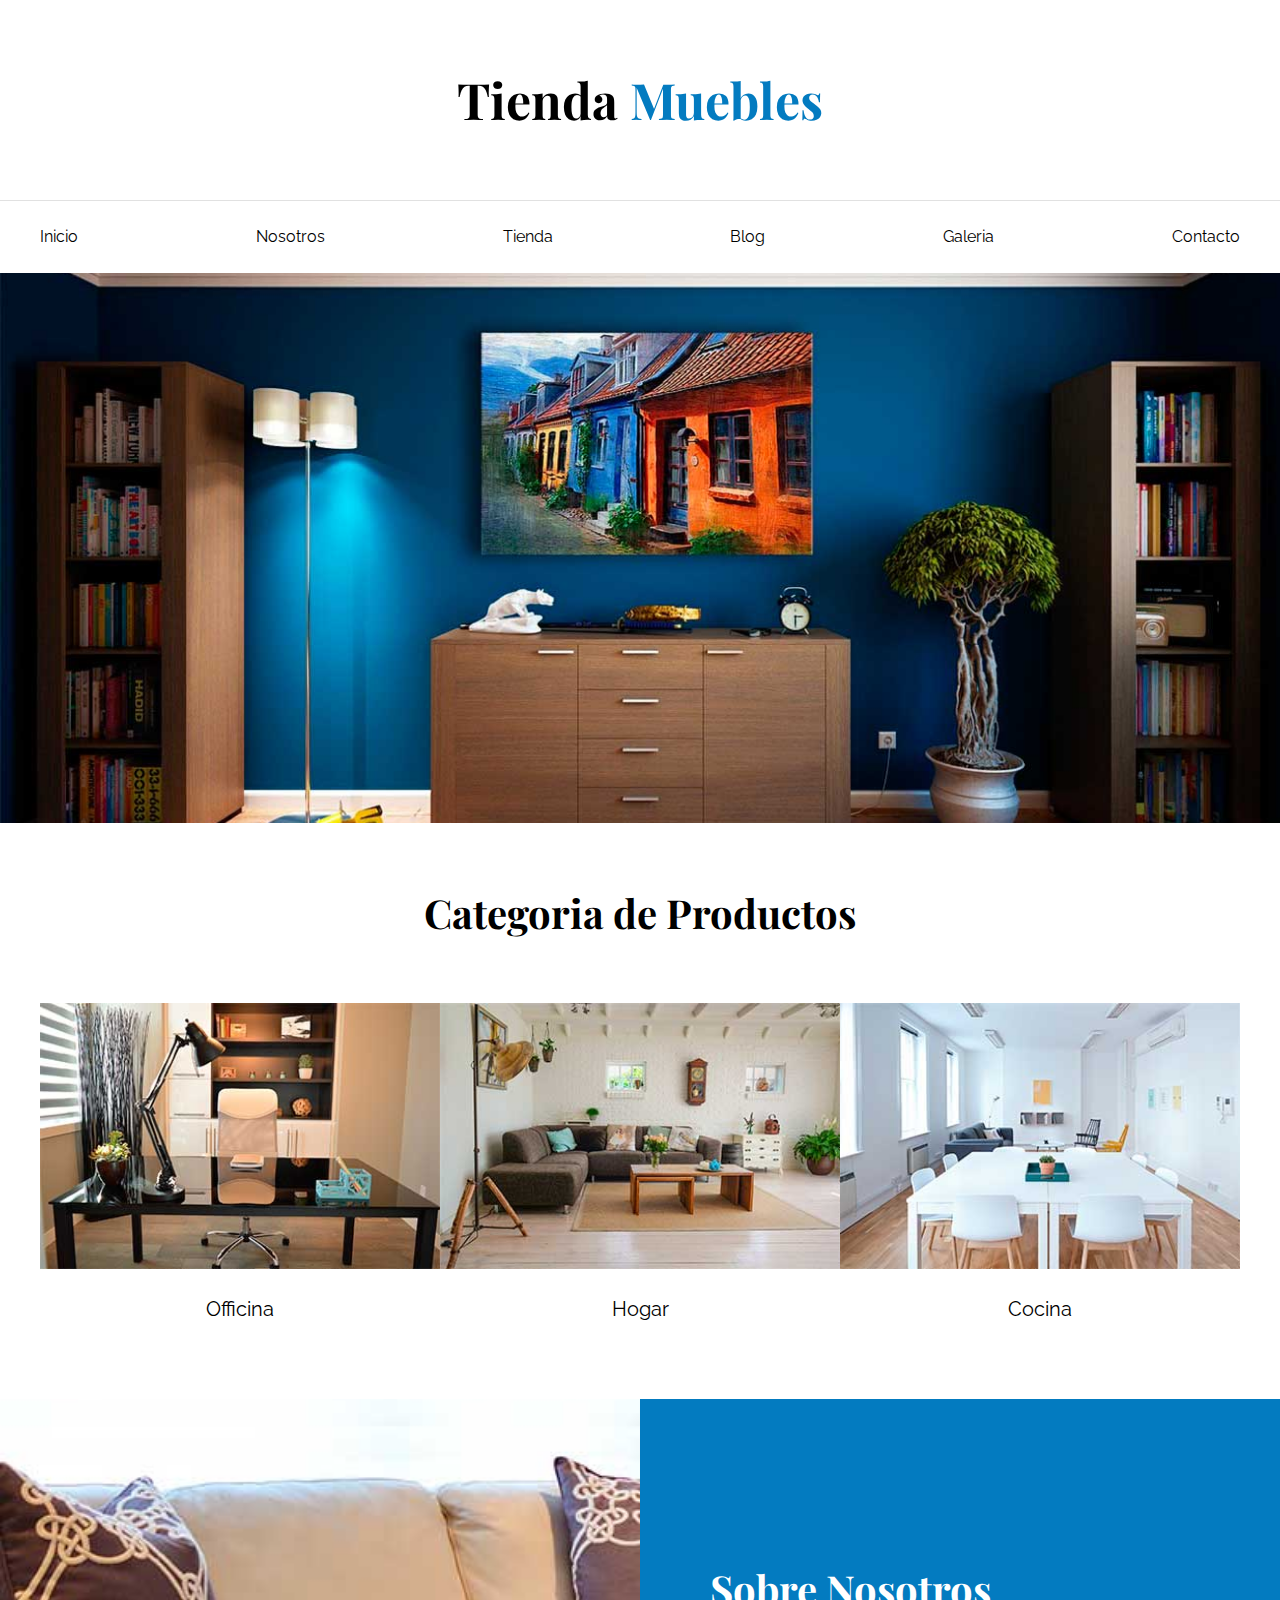
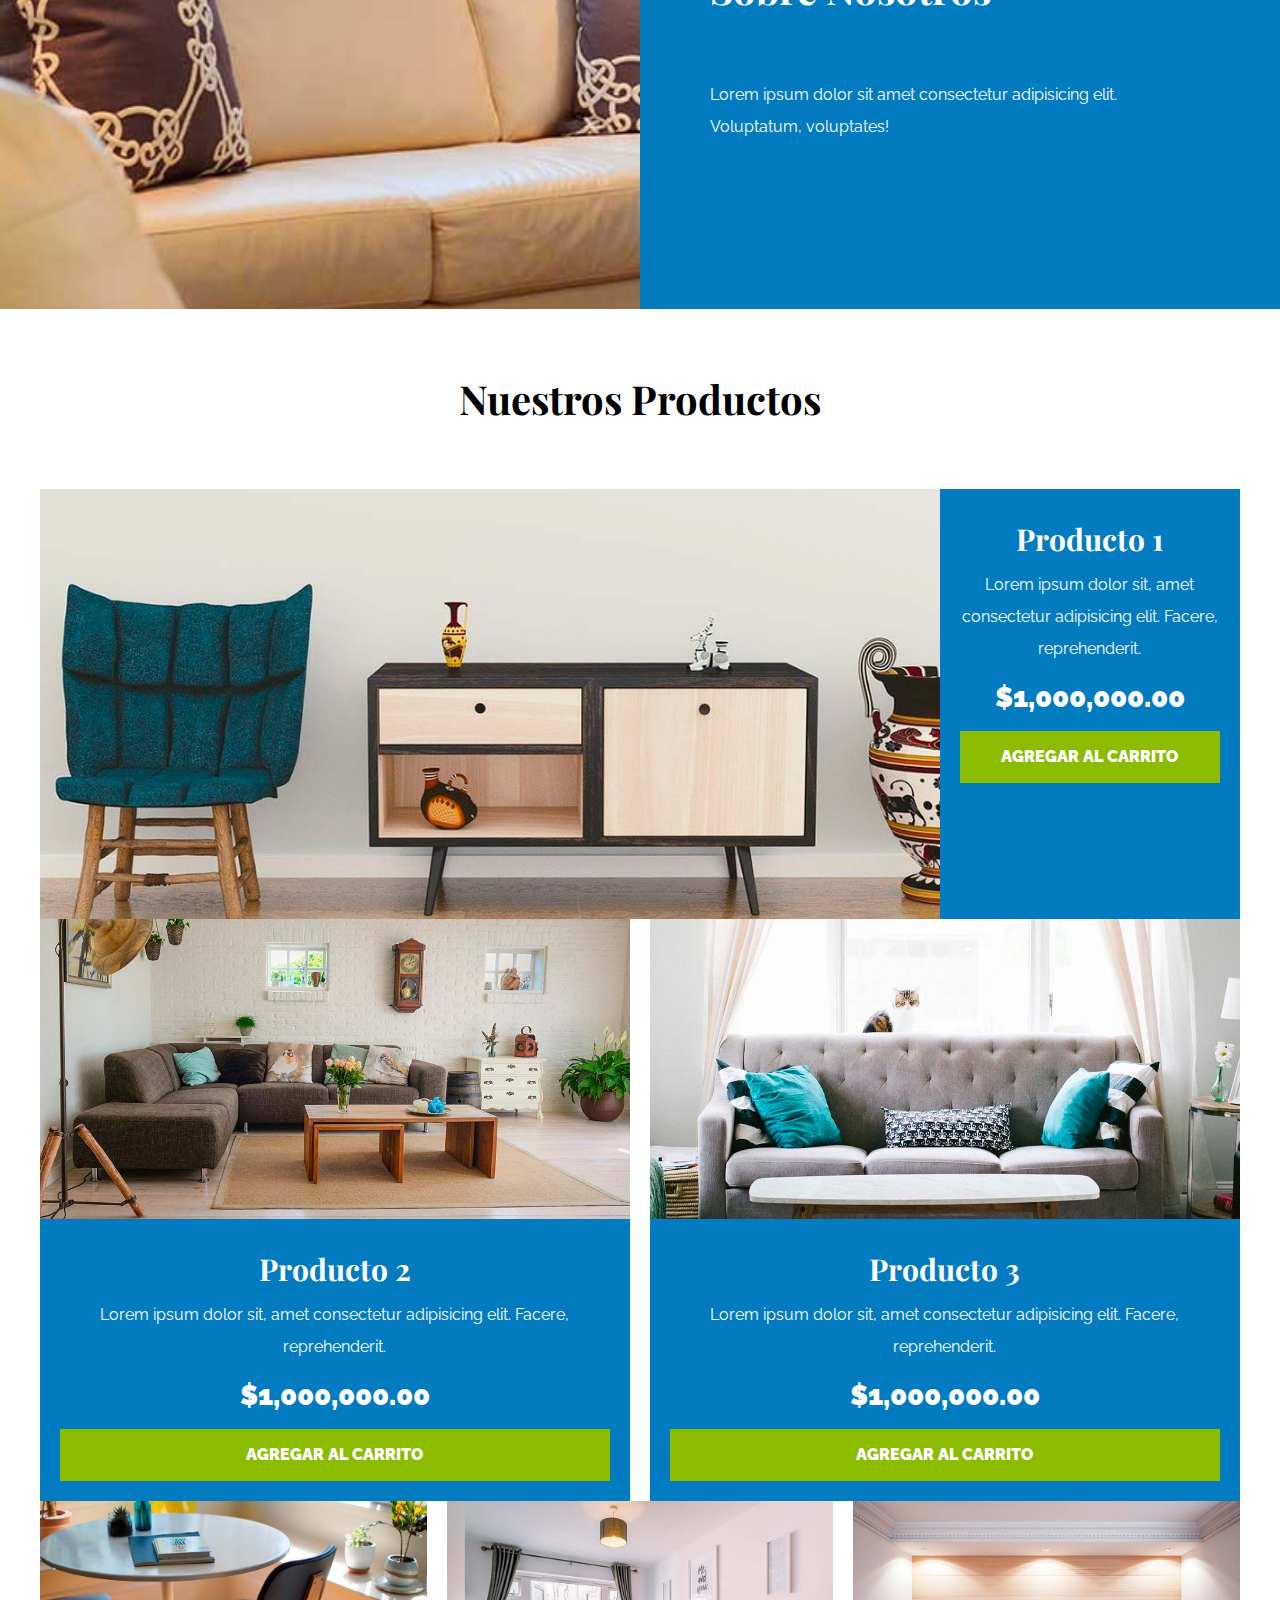
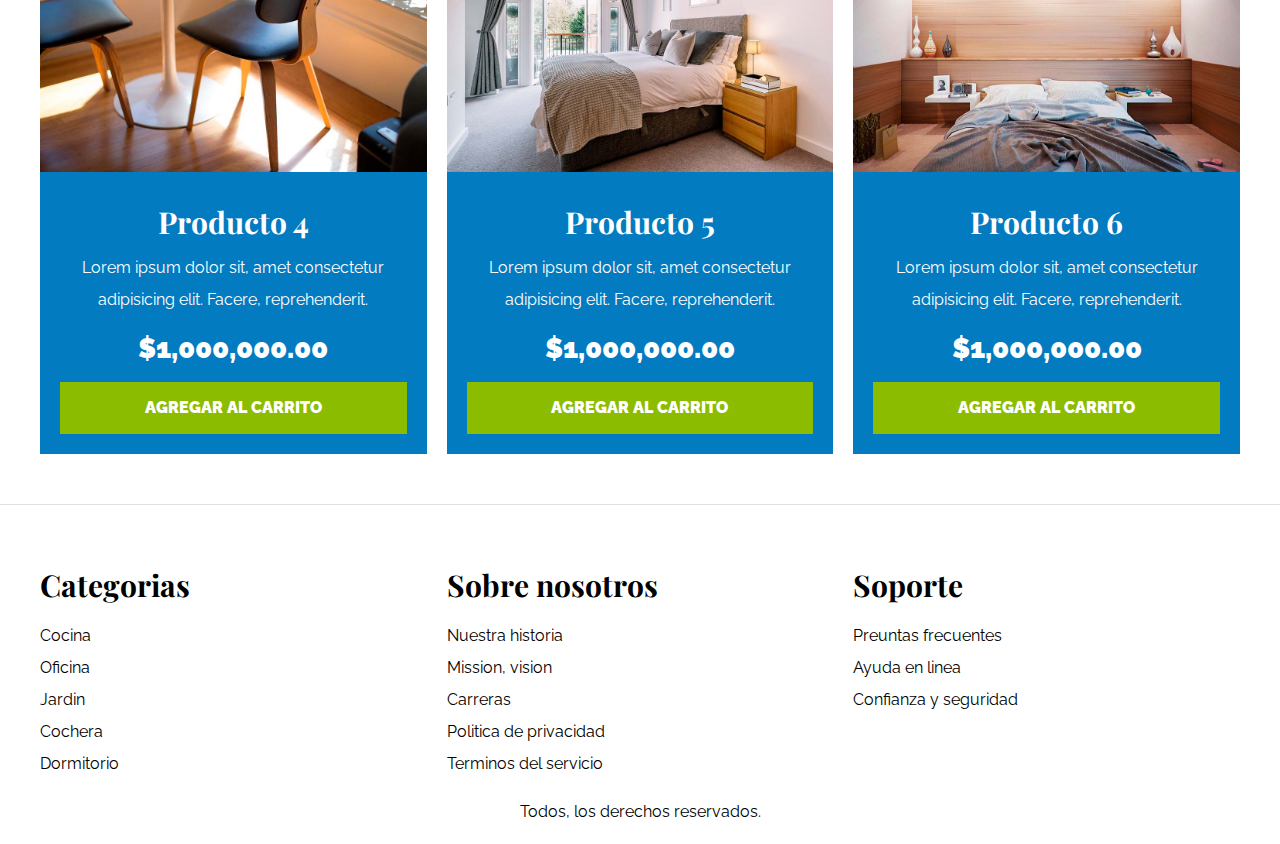
<file: index.html>
<!DOCTYPE html>
<html lang="es">

<head>
    <meta charset="UTF-8">
    <meta name="viewport" content="width=device-width, initial-scale=1.0">
    <link rel="stylesheet" href="css/normalize.css">
    <link rel="preconnect" href="https://fonts.googleapis.com">
    <link rel="preconnect" href="https://fonts.gstatic.com" crossorigin>
    <link
        href="https://fonts.googleapis.com/css2?family=Open+Sans:wght@400;600;800&family=Playfair+Display:wght@700&family=Poppins:wght@400;600;700;800&family=Raleway:wght@400;500;600;700&display=swap"
        rel="stylesheet">
    <link rel="stylesheet" href="css/styles.css">

    <title>Aprendiendo html</title>
</head>

<body>

    <header>
        <h1 class="nombre-sitio">Tienda <span>Muebles</span></h1>
    </header>

    <div class="contenedor-navegation">
        <nav class="nav-principal contenedor">
            <a class="navegacion" href="index.html">Inicio</a>
            <a href="nosotros.html">Nosotros</a>
            <a href="tienda.html">Tienda</a>
            <a href="blog.html">Blog</a>
            <a href="galeria.html">Galeria</a>
            <a href="contacto.html">Contacto</a>
        </nav>

    </div>




    <div class="hero">

    </div>

    <section class="contenedor categorias">
        <h2 class="text-center">Categoria de Productos</h2>

        <div class="listado-categorias">
            <div class="categoria">

                <img src="images/categoria1.jpg" alt="Imagen de categoria">
                <a href="#">Officina</a>
            </div>
            <div class="categoria">

                <img src="images/categoria2.jpg" alt="Imagen de categoria">
                <a href="#">Hogar</a>
            </div>
            <div class="categoria">

                <img src="images/categoria3.jpg" alt="Imagen de categoria">

                <a href="#">Cocina</a>
            </div>

        </div>




    </section>

    <section class="sobre-nosotros">
        <div class="contenedor sobre-nosotros-grid">
            <div class="texto-nosoytros">
                <h2>Sobre Nosotros</h2>
                <p>Lorem ipsum dolor sit amet consectetur adipisicing elit. Voluptatum, voluptates!</p>

            </div>

        </div>
    </section>

    <main class="contenido-principal contenedor">

        <h2 class="text-center">Nuestros Productos</h2>

        <div class="listado-productos">
            <div class="producto">
                <img src="images/producto1.jpg" alt="">
                <div class="texto-producto">
                    <h3>Producto 1</h3>
                    <p>Lorem ipsum dolor sit, amet consectetur adipisicing elit. Facere, reprehenderit.</p>
                    <p class="precio">$1,000,000.00</p>

                    <a href="#">Agregar al carrito</a>
                </div>
            </div>
            <div class="producto">
                <img src="images/producto2.jpg" alt="">
                <div class="texto-producto">
                    <h3>Producto 2</h3>
                    <p>Lorem ipsum dolor sit, amet consectetur adipisicing elit. Facere, reprehenderit.</p>
                    <p class="precio">$1,000,000.00</p>

                    <a href="#">Agregar al carrito</a>
                </div>
            </div>
            <div class="producto">
                <img src="images/producto3.jpg" alt="">
                <div class="texto-producto">
                    <h3>Producto 3</h3>
                    <p>Lorem ipsum dolor sit, amet consectetur adipisicing elit. Facere, reprehenderit.</p>
                    <p class="precio">$1,000,000.00</p>

                    <a href="#">Agregar al carrito</a>
                </div>
            </div>
            <div class="producto">
                <img src="images/producto4.jpg" alt="">
                <div class="texto-producto">
                    <h3>Producto 4</h3>
                    <p>Lorem ipsum dolor sit, amet consectetur adipisicing elit. Facere, reprehenderit.</p>
                    <p class="precio">$1,000,000.00</p>

                    <a href="#">Agregar al carrito</a>
                </div>
            </div>
            <div class="producto">
                <img src="images/producto5.jpg" alt="">
                <div class="texto-producto">
                    <h3>Producto 5</h3>
                    <p>Lorem ipsum dolor sit, amet consectetur adipisicing elit. Facere, reprehenderit.</p>
                    <p class="precio">$1,000,000.00</p>

                    <a href="#">Agregar al carrito</a>
                </div>
            </div>

            <div class="producto">
                <img src="images/producto6.jpg" alt="">
                <div class="texto-producto">
                    <h3>Producto 6</h3>
                    <p>Lorem ipsum dolor sit, amet consectetur adipisicing elit. Facere, reprehenderit.</p>
                    <p class="precio">$1,000,000.00</p>

                    <a href="#">Agregar al carrito</a>
                </div>
            </div>
        </div>



    </main>

    <footer class="site-footer">

        <div class="grid-footer contenedor">




            <div>
                <h3>Categorias</h3>

                <nav class="footer-menu">
                    <a href="#">Cocina</a>
                    <a href="#">Oficina</a>
                    <a href="#">Jardin</a>
                    <a href="#">Cochera</a>
                    <a href="#">Dormitorio</a>
                </nav>
            </div>
            <div>
                <h3>Sobre nosotros</h3>

                <nav class="footer-menu">
                    <a href="#">Nuestra historia</a>
                    <a href="#">Mission, vision</a>
                    <a href="#">Carreras</a>
                    <a href="#">Politica de privacidad</a>
                    <a href="#">Terminos del servicio</a>
                </nav>
            </div>
            <div>
                <h3>Soporte</h3>

                <nav class="footer-menu">
                    <a href="#">Preuntas frecuentes</a>
                    <a href="#">Ayuda en linea</a>
                    <a href="#">Confianza y seguridad</a>
                </nav>
            </div>
        </div>
        <p class="copirigth"> Todos, los derechos reservados.</p>
       
    </footer>
</body>

</html>
</file>
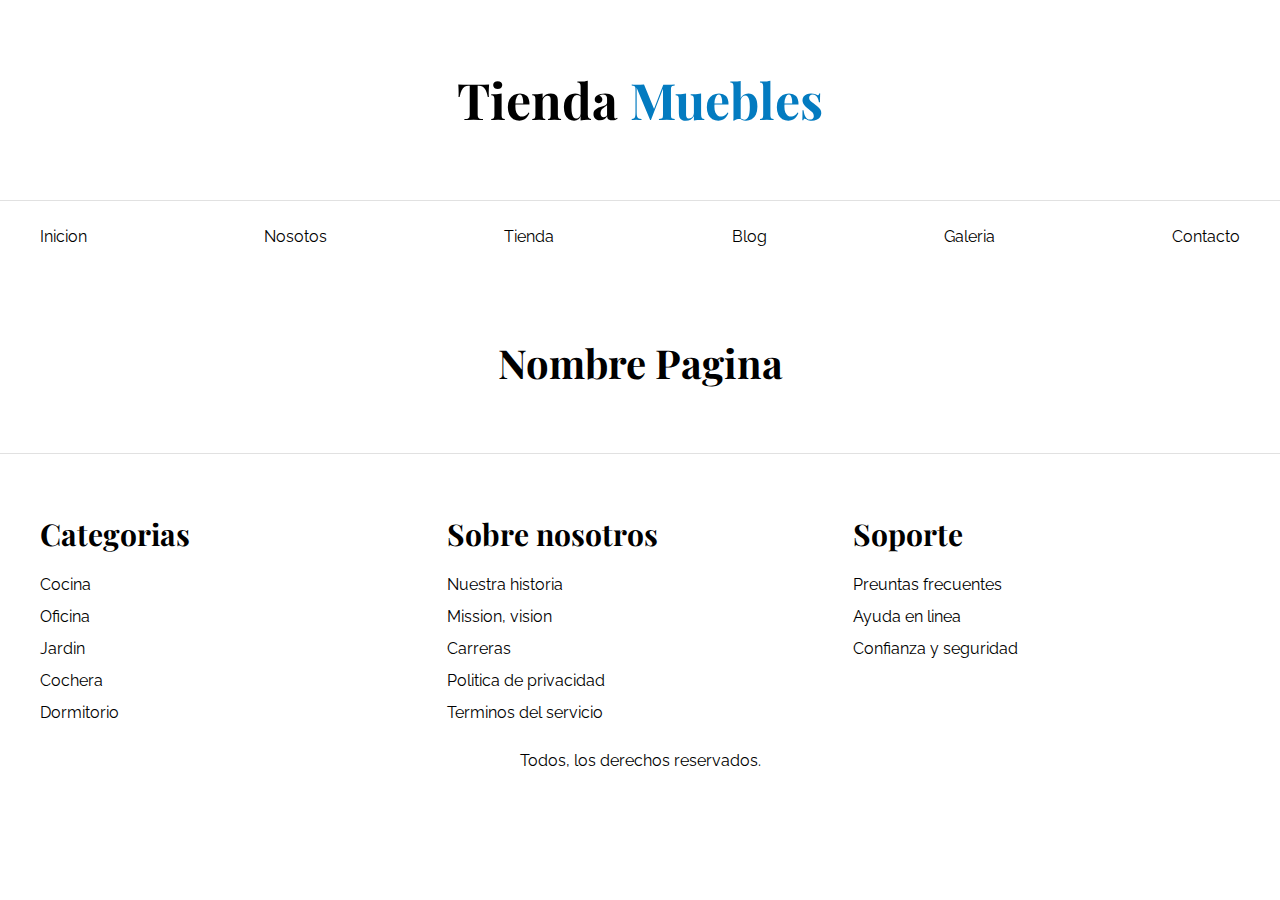
<file: base.html>
<!DOCTYPE html>
<html lang="es">

<head>
    <meta charset="UTF-8">
    <meta name="viewport" content="width=device-width, initial-scale=1.0">
    <link rel="stylesheet" href="css/normalize.css">
    <link rel="preconnect" href="https://fonts.googleapis.com">
    <link rel="preconnect" href="https://fonts.gstatic.com" crossorigin>
    <link
        href="https://fonts.googleapis.com/css2?family=Open+Sans:wght@400;600;800&family=Playfair+Display:wght@700&family=Poppins:wght@400;600;700;800&family=Raleway:wght@400;500;600;700&display=swap"
        rel="stylesheet">
    <link rel="stylesheet" href="css/styles.css">

    <title>Aprendiendo html</title>
</head>

<body>

    <header>
        <h1 class="nombre-sitio">Tienda <span>Muebles</span></h1>
    </header>

    <div class="contenedor-navegation">
        <nav class="nav-principal contenedor">
            <a class="navegacion" href="index.html">Inicion</a>
            <a href="nosotros.html">Nosotos</a>
            <a href="tienda.html">Tienda</a>
            <a href="blog.html">Blog</a>
            <a href="galeria.html">Galeria</a>
            <a href="contacto.html">Contacto</a>
        </nav>

    </div>

    <main class="contenido-principal contenedor">

        <h2 class="text-center">Nombre Pagina</h2>
    </main>

    <footer class="site-footer">

        <div class="grid-footer contenedor">




            <div>
                <h3>Categorias</h3>

                <nav class="footer-menu">
                    <a href="#">Cocina</a>
                    <a href="#">Oficina</a>
                    <a href="#">Jardin</a>
                    <a href="#">Cochera</a>
                    <a href="#">Dormitorio</a>
                </nav>
            </div>
            <div>
                <h3>Sobre nosotros</h3>

                <nav class="footer-menu">
                    <a href="#">Nuestra historia</a>
                    <a href="#">Mission, vision</a>
                    <a href="#">Carreras</a>
                    <a href="#">Politica de privacidad</a>
                    <a href="#">Terminos del servicio</a>
                </nav>
            </div>
            <div>
                <h3>Soporte</h3>

                <nav class="footer-menu">
                    <a href="#">Preuntas frecuentes</a>
                    <a href="#">Ayuda en linea</a>
                    <a href="#">Confianza y seguridad</a>
                </nav>
            </div>
        </div>
        <p class="copirigth"> Todos, los derechos reservados.</p>
       
    </footer>
</body>

</html>
</file>
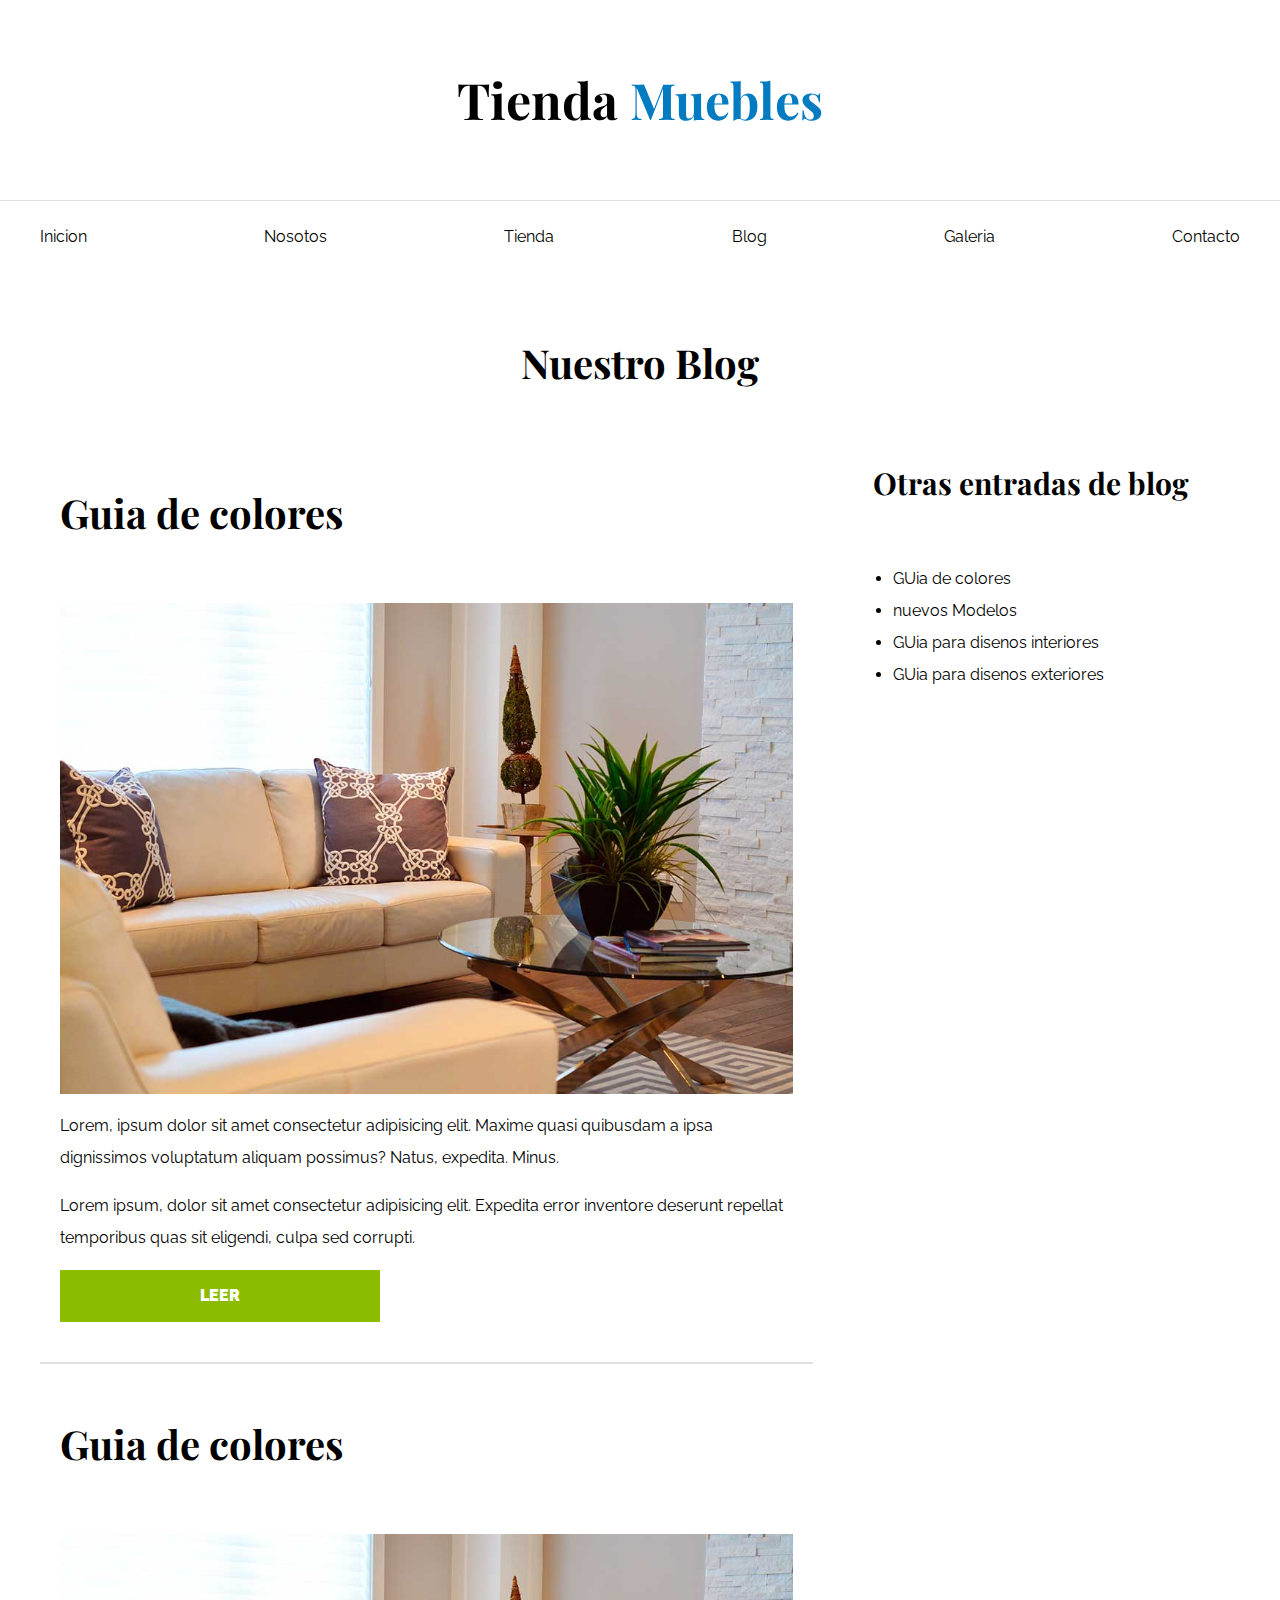
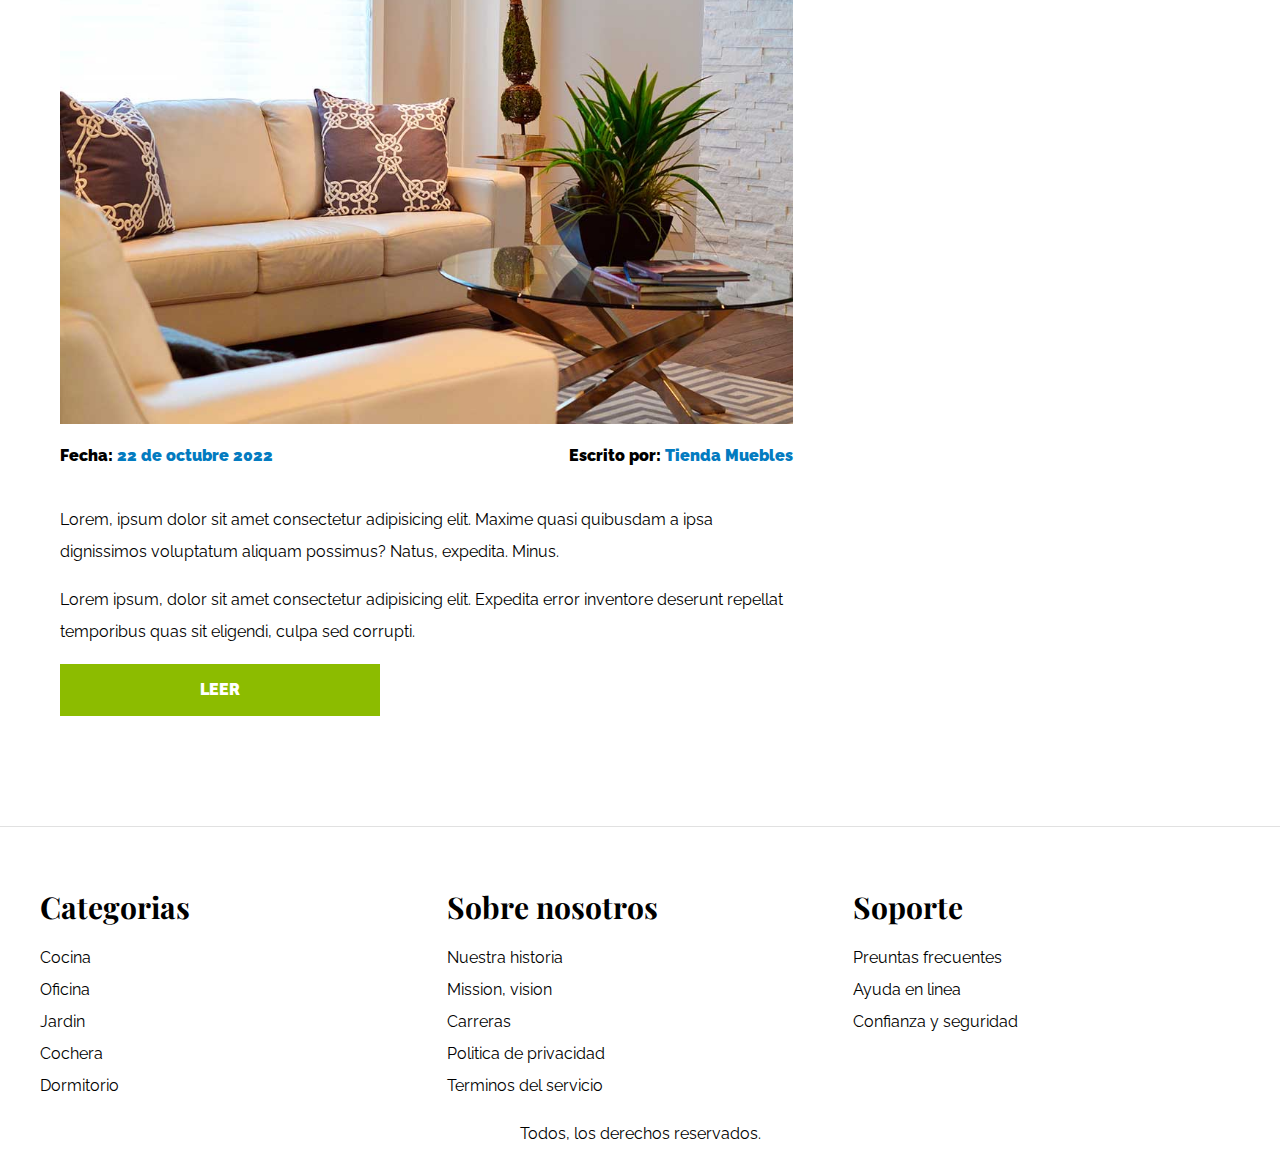
<file: blog.html>
<!DOCTYPE html>
<html lang="es">

<head>
    <meta charset="UTF-8">
    <meta name="viewport" content="width=device-width, initial-scale=1.0">
    <link rel="stylesheet" href="css/normalize.css">
    <link rel="preconnect" href="https://fonts.googleapis.com">
    <link rel="preconnect" href="https://fonts.gstatic.com" crossorigin>
    <link
        href="https://fonts.googleapis.com/css2?family=Open+Sans:wght@400;600;800&family=Playfair+Display:wght@700&family=Poppins:wght@400;600;700;800&family=Raleway:wght@400;500;600;700&display=swap"
        rel="stylesheet">
    <link rel="stylesheet" href="css/styles.css">

    <title>Blog</title>
</head>

<body>

    <header>
        <h1 class="nombre-sitio">Tienda <span>Muebles</span></h1>
    </header>

    <div class="contenedor-navegation">
        <nav class="nav-principal contenedor">
            <a class="navegacion" href="index.html">Inicion</a>
            <a href="nosotros.html">Nosotos</a>
            <a href="tienda.html">Tienda</a>
            <a href="blog.html">Blog</a>
            <a href="galeria.html">Galeria</a>
            <a href="contacto.html">Contacto</a>
        </nav>

    </div>

    <main class="contenido-principal contenedor">

        <h2 class="text-center">Nuestro Blog</h2>

        <section class="contenedor-blog">
            <div class="blog">
                <article class="entrada">
                    <h2>Guia de colores</h2>
                    <div class="imagen">
                        <img src="images/nosotros.jpg" alt="blog">
                    </div>
                    <div class="entrada-blog">
                        <p>Lorem, ipsum dolor sit amet consectetur adipisicing elit. Maxime quasi quibusdam a ipsa
                            dignissimos voluptatum aliquam possimus? Natus, expedita. Minus.</p>
                        <p>Lorem ipsum, dolor sit amet consectetur adipisicing elit. Expedita error inventore deserunt
                            repellat temporibus quas sit eligendi, culpa sed corrupti.</p>
                    </div>

                    <a href="entrada.html" class="btn max-width-30">Leer</a>


                </article>
                <article class="entrada">
                    <h2>Guia de colores</h2>
                    <div class="imagen">
                        <img src="images/nosotros.jpg" alt="blog">
                    </div>
                    <div class="entrada-meta">
                        <p>Fecha: <span>22 de octubre 2022</span></p>
                        <p>Escrito por: <span>Tienda Muebles</span></p>
                    </div>
                    <div class="entrada-blog">
                        <p>Lorem, ipsum dolor sit amet consectetur adipisicing elit. Maxime quasi quibusdam a ipsa
                            dignissimos voluptatum aliquam possimus? Natus, expedita. Minus.</p>
                        <p>Lorem ipsum, dolor sit amet consectetur adipisicing elit. Expedita error inventore deserunt
                            repellat temporibus quas sit eligendi, culpa sed corrupti.</p>
                    </div>

                    <a href="entrada.html" class="btn max-width-30">Leer</a>

                </article>

            </div>
            <aside>
                <h3 class="padding">Otras entradas de blog</h3>
                <ul>
                    <li>
                        <a href="entrada.html">GUia de colores</a>
                    </li>
                    <li>
                        <a href="entrada.html">nuevos Modelos </a>
                    </li>
                    <li>
                        <a href="entrada.html">GUia para disenos interiores</a>
                    </li>
                    <li>
                        <a href="entrada.html">GUia para disenos exteriores</a>
                    </li>
                </ul>

            </aside>
        </section>
    </main>

    <footer class="site-footer">

        <div class="grid-footer contenedor">




            <div>
                <h3>Categorias</h3>

                <nav class="footer-menu">
                    <a href="#">Cocina</a>
                    <a href="#">Oficina</a>
                    <a href="#">Jardin</a>
                    <a href="#">Cochera</a>
                    <a href="#">Dormitorio</a>
                </nav>
            </div>
            <div>
                <h3>Sobre nosotros</h3>

                <nav class="footer-menu">
                    <a href="#">Nuestra historia</a>
                    <a href="#">Mission, vision</a>
                    <a href="#">Carreras</a>
                    <a href="#">Politica de privacidad</a>
                    <a href="#">Terminos del servicio</a>
                </nav>
            </div>
            <div>
                <h3>Soporte</h3>

                <nav class="footer-menu">
                    <a href="#">Preuntas frecuentes</a>
                    <a href="#">Ayuda en linea</a>
                    <a href="#">Confianza y seguridad</a>
                </nav>
            </div>
        </div>
        <p class="copirigth"> Todos, los derechos reservados.</p>

    </footer>
</body>

</html>
</file>
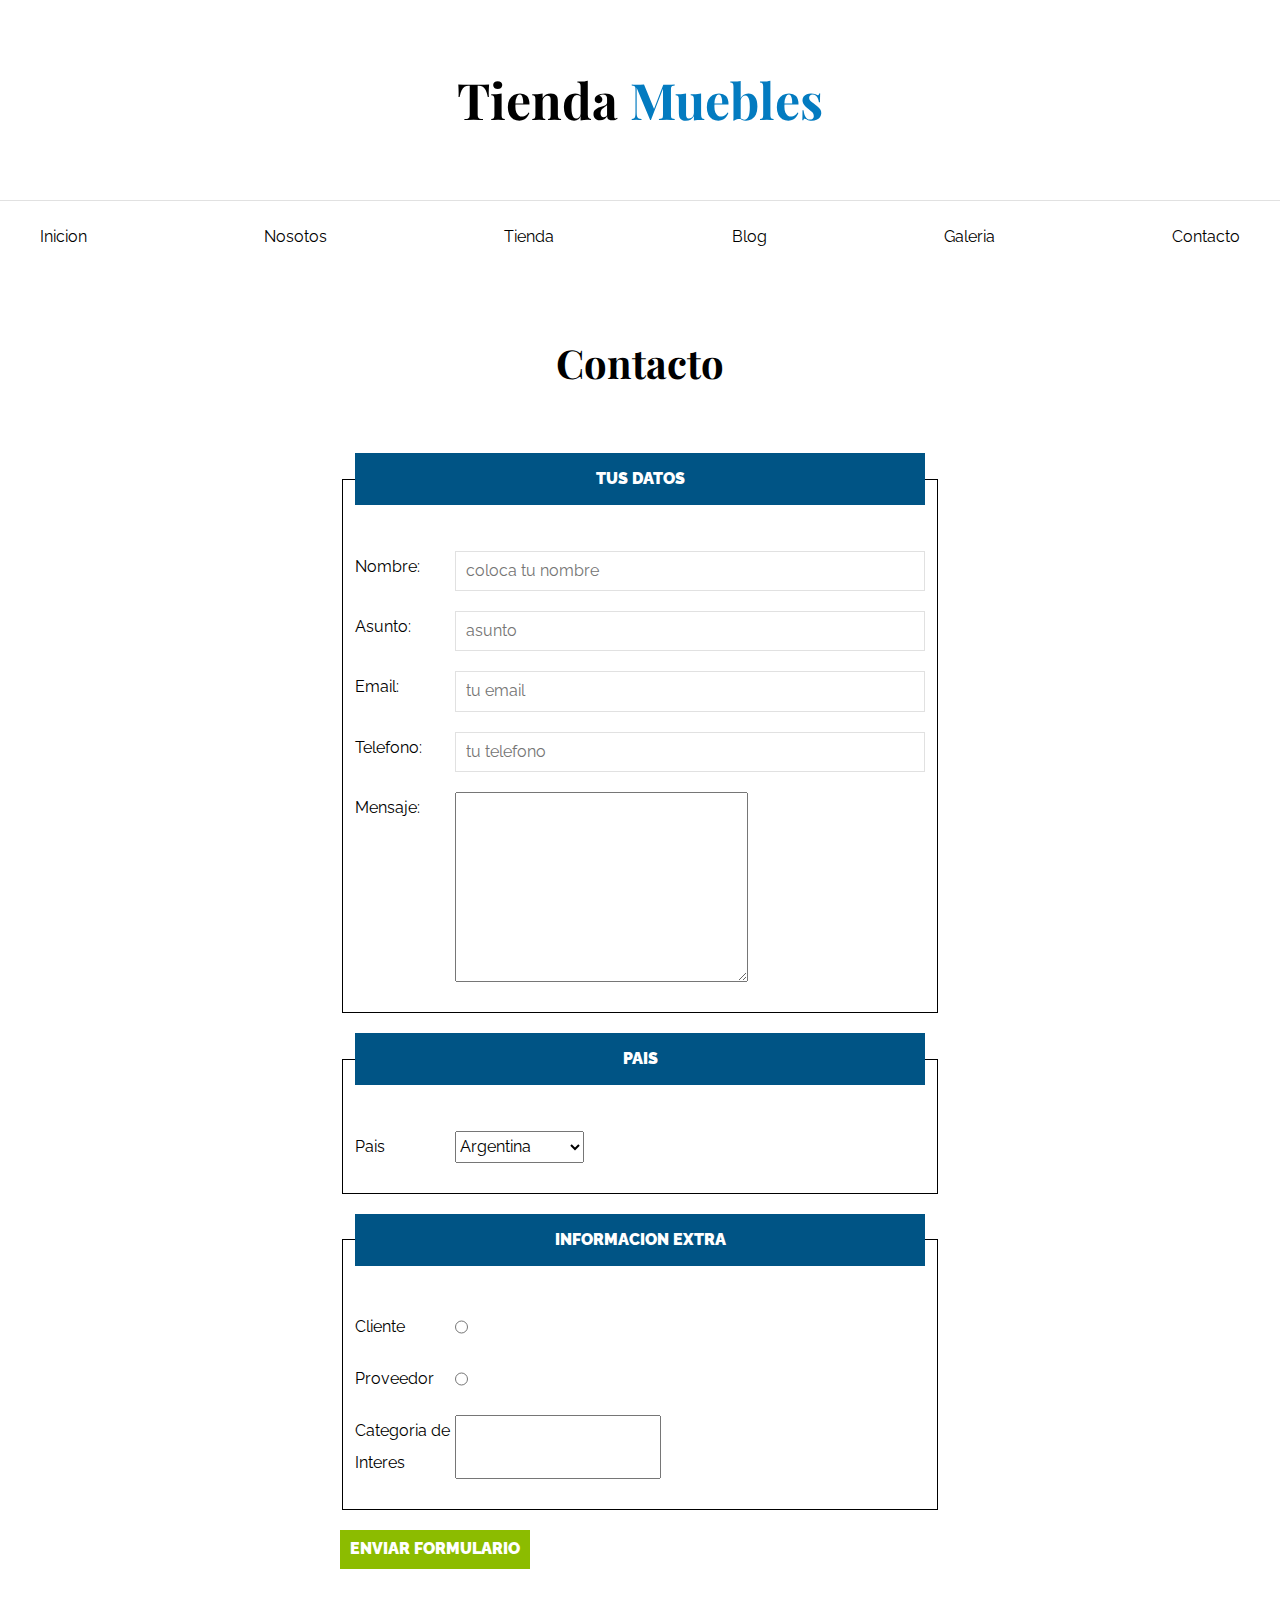
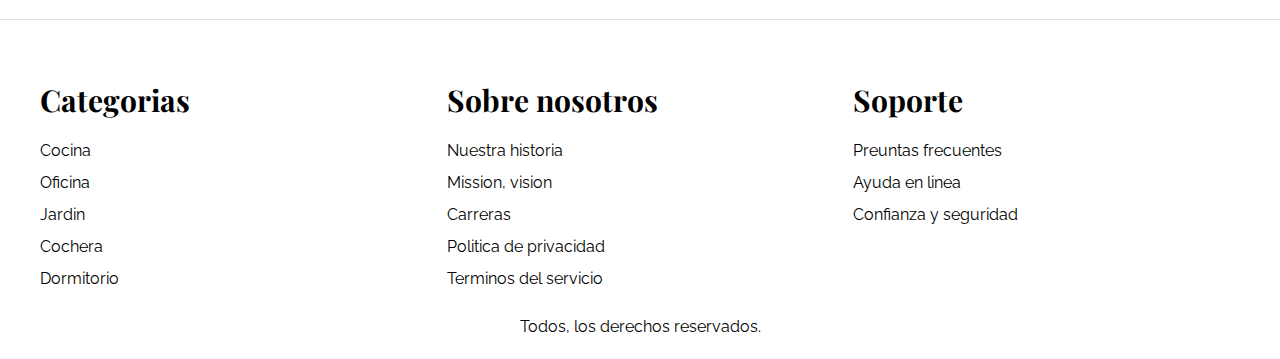
<file: contacto.html>
<!DOCTYPE html>
<html lang="es">

<head>
    <meta charset="UTF-8">
    <meta name="viewport" content="width=device-width, initial-scale=1.0">
    <link rel="stylesheet" href="css/normalize.css">
    <link rel="preconnect" href="https://fonts.googleapis.com">
    <link rel="preconnect" href="https://fonts.gstatic.com" crossorigin>
    <link
        href="https://fonts.googleapis.com/css2?family=Open+Sans:wght@400;600;800&family=Playfair+Display:wght@700&family=Poppins:wght@400;600;700;800&family=Raleway:wght@400;500;600;700&display=swap"
        rel="stylesheet">
    <link rel="stylesheet" href="css/styles.css">

    <title>Contacto</title>
</head>

<body>

    <header>
        <h1 class="nombre-sitio">Tienda <span>Muebles</span></h1>
    </header>

    <div class="contenedor-navegation">
        <nav class="nav-principal contenedor">
            <a class="navegacion" href="index.html">Inicion</a>
            <a href="nosotros.html">Nosotos</a>
            <a href="tienda.html">Tienda</a>
            <a href="blog.html">Blog</a>
            <a href="galeria.html">Galeria</a>
            <a href="contacto.html">Contacto</a>
        </nav>

    </div>

    <main class="contenido-principal contenedor">

        <h2 class="text-center">Contacto</h2>

        <form class="formulario" action="">
            <fieldset>
                <legend>
                    Tus datos
                </legend>
                <div class="campo">


                    <label for="nombre">Nombre:</label>
                    <input id="nombre" type="text" placeholder="coloca tu nombre">
                </div>
                <div class="campo">
                    <label for="asunto">Asunto:</label>
                    <input id="asunto" type="text" placeholder="asunto">

                </div>
                <div class="campo">
                    <label for="email">Email:</label>
                    <input id="email" type="email" placeholder="tu email">

                </div>
                <div class="campo">
                    <label for="tel">Telefono:</label>
                    <input id="tel" type="tel" placeholder="tu telefono">

                </div>
                <div class="campo">
                    <label for="tel">Mensaje:</label>
                    <textarea name="" id="" cols="30" rows="10"></textarea>

                </div>

            </fieldset>

            <fieldset>
                <legend>
                    Pais
                </legend>
                <div class="campo">
                    <label for="pais">Pais</label>
                    <select name="" id="pais">
                        <option value="">--seleccione-- </option>
                        <option value="">Mexico </option>
                        <option value="">El salvador</option>
                        <option selected value="">Argentina</option>
                        <option value="">Colombia</option>
                        <option value="">Chile</option>


                    </select>
                </div>



            </fieldset>
            <fieldset>
                <legend>
                    Informacion Extra
                </legend>

                <div class="campo">
                    <label for="cliente">Cliente</label>
                    <input id="cliente" type="radio" name="typo">
                </div>
                <div class="campo">
                    <label for="proveedor">Proveedor</label>
                    <input id="proveedor" type="radio" name="typo">
                </div>
                <div class="campo">
                    <label for="categoria">Categoria de Interes</label>
                    <input list="categorias" name="categorias">
                    <datalist id="categorias">
                        <option value="Cocina">
                        <option value="Exterior">
                        <option value="Recamaras">
                        <option value="Oficina">
                        <option value="Television">



                    </datalist>

                </div>

            </fieldset>

            <input class="btn" type="submit" value="Enviar Formulario">

        </form>
    </main>

    <footer class="site-footer">

        <div class="grid-footer contenedor">




            <div>
                <h3>Categorias</h3>

                <nav class="footer-menu">
                    <a href="#">Cocina</a>
                    <a href="#">Oficina</a>
                    <a href="#">Jardin</a>
                    <a href="#">Cochera</a>
                    <a href="#">Dormitorio</a>
                </nav>
            </div>
            <div>
                <h3>Sobre nosotros</h3>

                <nav class="footer-menu">
                    <a href="#">Nuestra historia</a>
                    <a href="#">Mission, vision</a>
                    <a href="#">Carreras</a>
                    <a href="#">Politica de privacidad</a>
                    <a href="#">Terminos del servicio</a>
                </nav>
            </div>
            <div>
                <h3>Soporte</h3>

                <nav class="footer-menu">
                    <a href="#">Preuntas frecuentes</a>
                    <a href="#">Ayuda en linea</a>
                    <a href="#">Confianza y seguridad</a>
                </nav>
            </div>
        </div>
        <p class="copirigth"> Todos, los derechos reservados.</p>

    </footer>
</body>

</html>
</file>
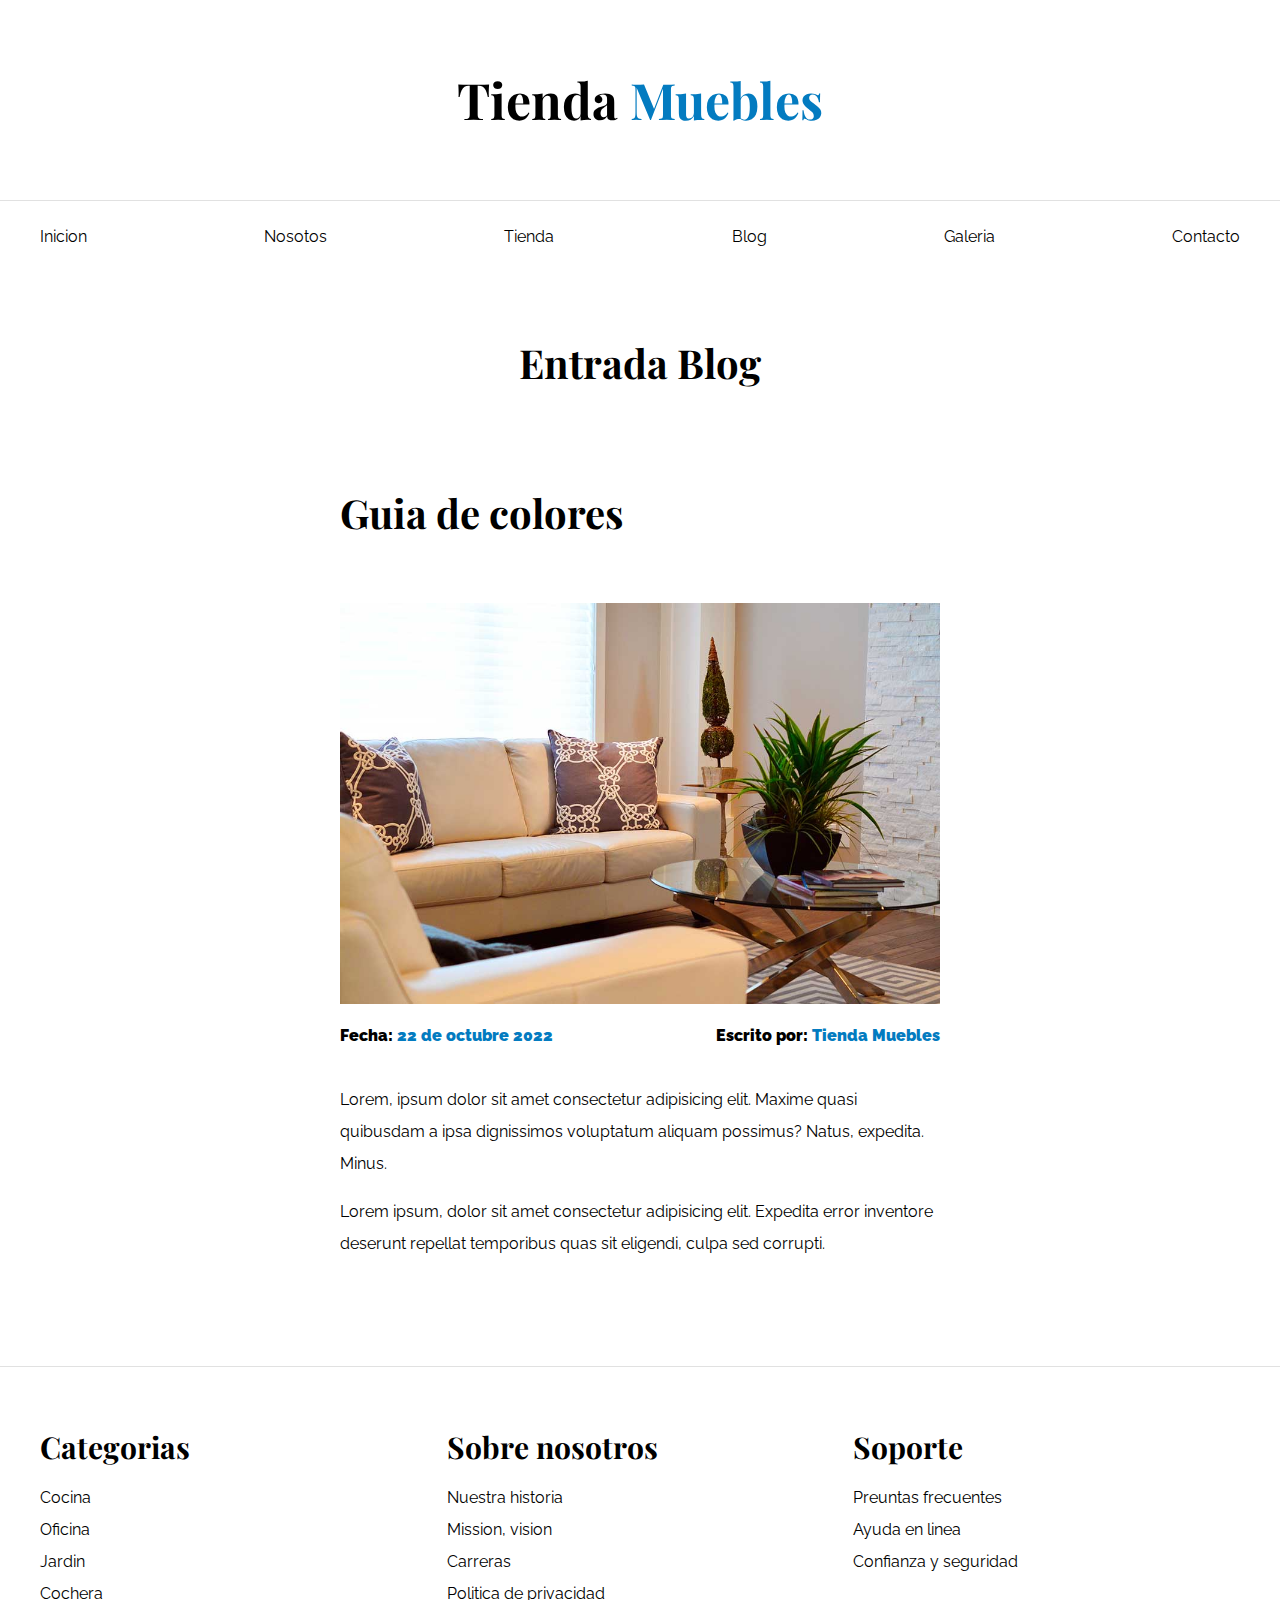
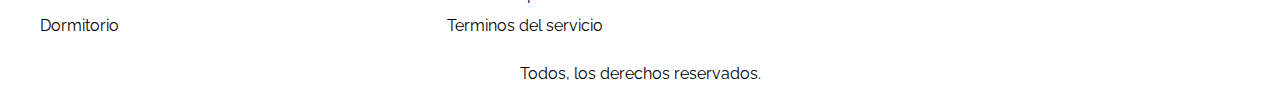
<file: entrada.html>
<!DOCTYPE html>
<html lang="es">

<head>
    <meta charset="UTF-8">
    <meta name="viewport" content="width=device-width, initial-scale=1.0">
    <link rel="stylesheet" href="css/normalize.css">
    <link rel="preconnect" href="https://fonts.googleapis.com">
    <link rel="preconnect" href="https://fonts.gstatic.com" crossorigin>
    <link
        href="https://fonts.googleapis.com/css2?family=Open+Sans:wght@400;600;800&family=Playfair+Display:wght@700&family=Poppins:wght@400;600;700;800&family=Raleway:wght@400;500;600;700&display=swap"
        rel="stylesheet">
    <link rel="stylesheet" href="css/styles.css">

    <title>Entrada Blog</title>
</head>

<body>

    <header>
        <h1 class="nombre-sitio">Tienda <span>Muebles</span></h1>
    </header>

    <div class="contenedor-navegation">
        <nav class="nav-principal contenedor">
            <a class="navegacion" href="index.html">Inicion</a>
            <a href="nosotros.html">Nosotos</a>
            <a href="tienda.html">Tienda</a>
            <a href="blog.html">Blog</a>
            <a href="galeria.html">Galeria</a>
            <a href="contacto.html">Contacto</a>
        </nav>

    </div>

    <main class="contenido-principal contenedor">

        <h2 class="text-center">Entrada Blog</h2>
        <article class="entrada contenido-entrada-blog">
            <h2>Guia de colores</h2>
            <div class="imagen">
                <img src="images/nosotros.jpg" alt="blog">
            </div>
            <div class="entrada-meta">
                <p>Fecha: <span>22 de octubre 2022</span></p>
                <p>Escrito por: <span>Tienda Muebles</span></p>
            </div>
            <div class="entrada-blog">
                <p>Lorem, ipsum dolor sit amet consectetur adipisicing elit. Maxime quasi quibusdam a ipsa
                    dignissimos voluptatum aliquam possimus? Natus, expedita. Minus.</p>
                <p>Lorem ipsum, dolor sit amet consectetur adipisicing elit. Expedita error inventore deserunt
                    repellat temporibus quas sit eligendi, culpa sed corrupti.</p>
            </div>

            

        </article>
    </main>

    <footer class="site-footer">

        <div class="grid-footer contenedor">




            <div>
                <h3>Categorias</h3>

                <nav class="footer-menu">
                    <a href="#">Cocina</a>
                    <a href="#">Oficina</a>
                    <a href="#">Jardin</a>
                    <a href="#">Cochera</a>
                    <a href="#">Dormitorio</a>
                </nav>
            </div>
            <div>
                <h3>Sobre nosotros</h3>

                <nav class="footer-menu">
                    <a href="#">Nuestra historia</a>
                    <a href="#">Mission, vision</a>
                    <a href="#">Carreras</a>
                    <a href="#">Politica de privacidad</a>
                    <a href="#">Terminos del servicio</a>
                </nav>
            </div>
            <div>
                <h3>Soporte</h3>

                <nav class="footer-menu">
                    <a href="#">Preuntas frecuentes</a>
                    <a href="#">Ayuda en linea</a>
                    <a href="#">Confianza y seguridad</a>
                </nav>
            </div>
        </div>
        <p class="copirigth"> Todos, los derechos reservados.</p>
       
    </footer>
</body>

</html>
</file>
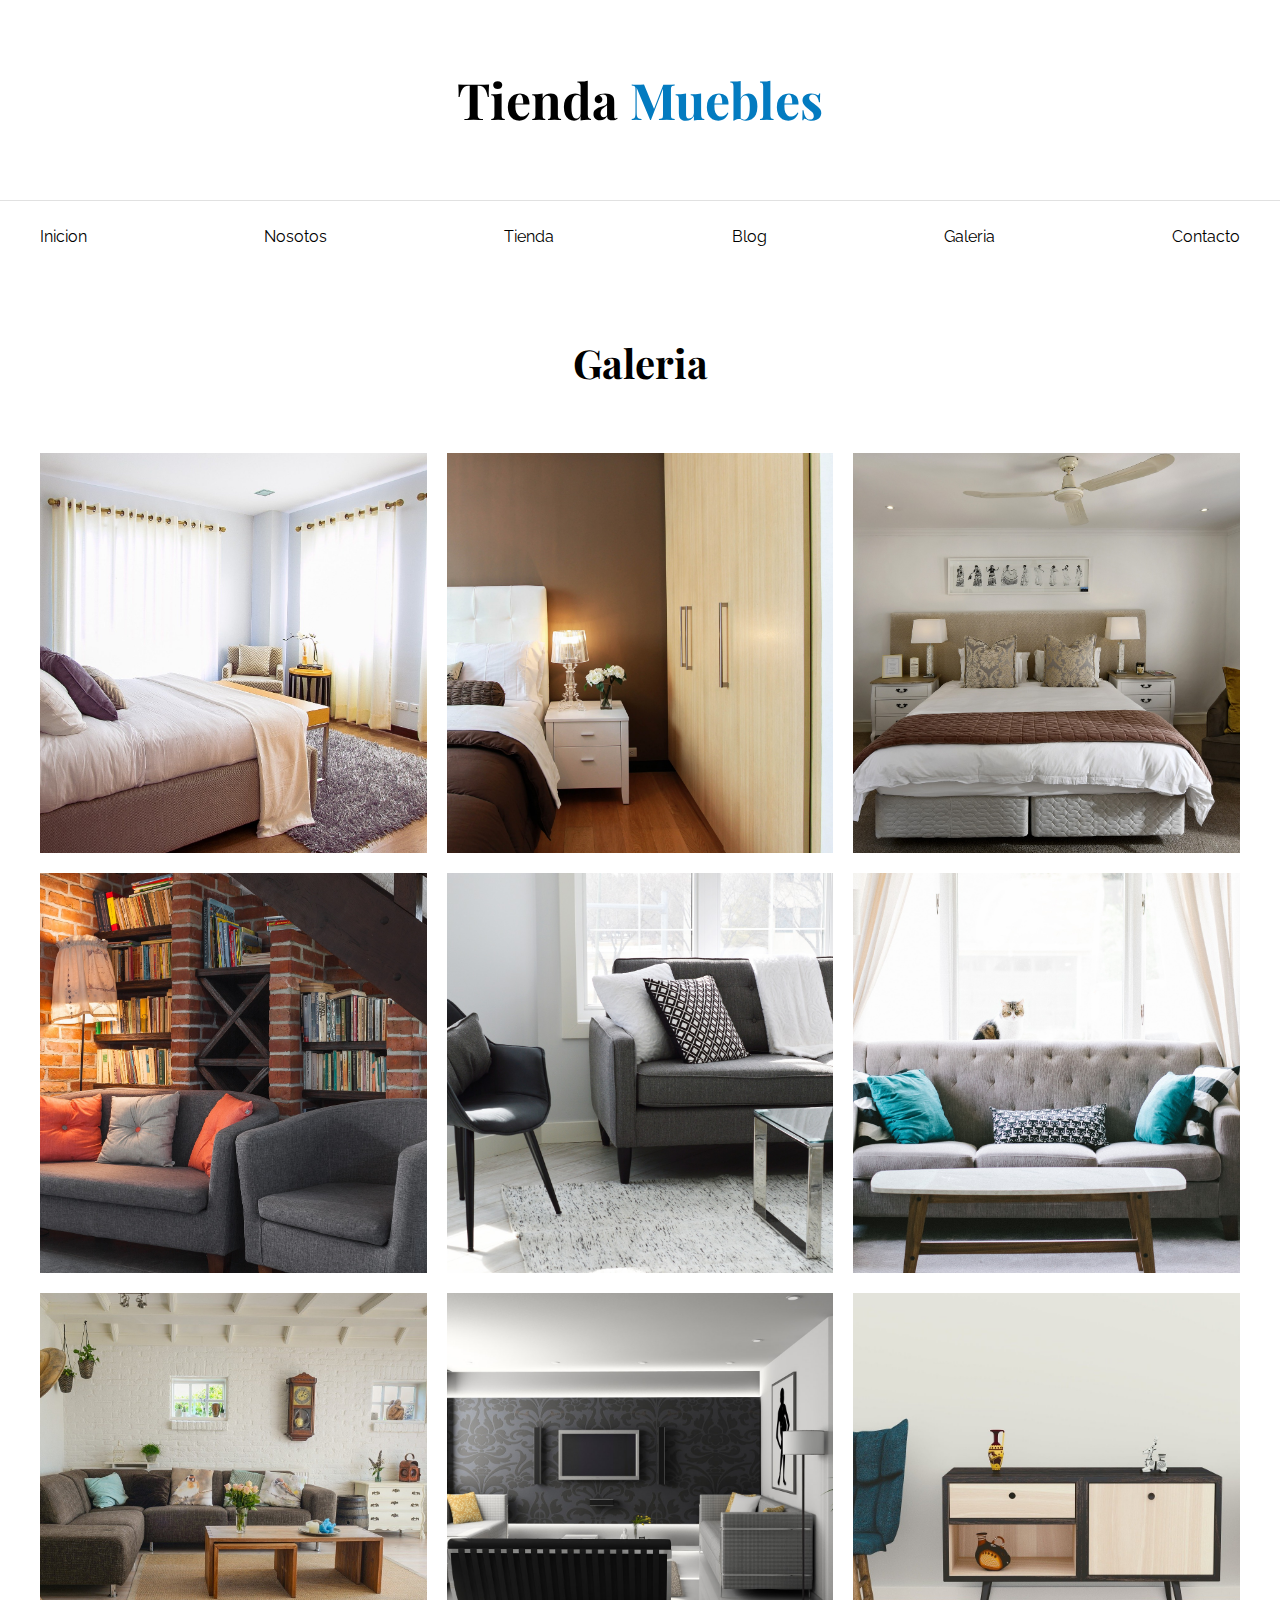
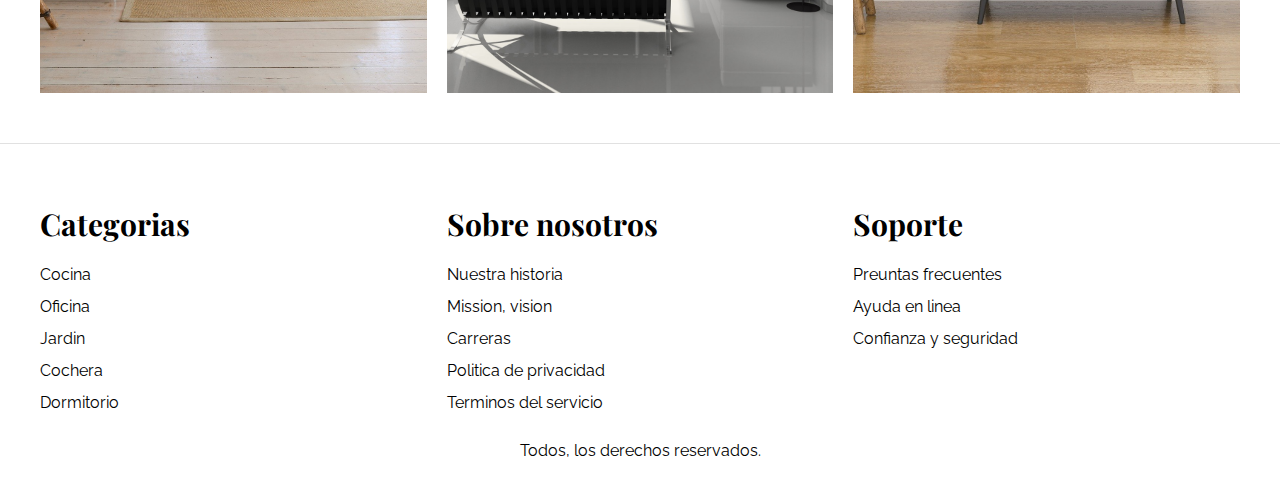
<file: galeria.html>
<!DOCTYPE html>
<html lang="es">

<head>
    <meta charset="UTF-8">
    <meta name="viewport" content="width=device-width, initial-scale=1.0">
    <link rel="stylesheet" href="css/normalize.css">
    <link rel="preconnect" href="https://fonts.googleapis.com">
    <link rel="preconnect" href="https://fonts.gstatic.com" crossorigin>
    <link
        href="https://fonts.googleapis.com/css2?family=Open+Sans:wght@400;600;800&family=Playfair+Display:wght@700&family=Poppins:wght@400;600;700;800&family=Raleway:wght@400;500;600;700&display=swap"
        rel="stylesheet">
    <link rel="stylesheet" href="css/styles.css">

    <title>Galeria</title>
</head>

<body>

    <header>
        <h1 class="nombre-sitio">Tienda <span>Muebles</span></h1>
    </header>

    <div class="contenedor-navegation">
        <nav class="nav-principal contenedor">
            <a class="navegacion" href="index.html">Inicion</a>
            <a href="nosotros.html">Nosotos</a>
            <a href="tienda.html">Tienda</a>
            <a href="blog.html">Blog</a>
            <a href="galeria.html">Galeria</a>
            <a href="contacto.html">Contacto</a>
        </nav>

    </div>

    <main class="contenido-principal contenedor">

        <h2 class="text-center">Galeria</h2>

        <ul class="galeria">
            <li>
                <a href="images/galeria_01.jpg">
                    <img src="images/galeria_01.jpg" alt="galeria1">
                </a>
            </li>
            <li>
                <a href="images/galeria_02.jpg">
                    <img src="images/galeria_02.jpg" alt="galeria2">
                </a>
            </li>
            <li>
                <a href="images/galeria_03.jpg">
                    <img src="images/galeria_03.jpg" alt="galeria1">
                </a>
            </li>
            <li>
                <a href="images/galeria_04.jpg">
                    <img src="images/galeria_04.jpg" alt="galeria1">
                </a>
            </li>
            <li>
                <a href="images/galeria_05.jpg">
                    <img src="images/galeria_05.jpg" alt="galeria1">
                </a>
            </li>
            <li>
                <a href="images/galeria_06.jpg">
                    <img src="images/galeria_06.jpg" alt="galeria1">
                </a>
            </li>
            <li>
                <a href="images/galeria_07.jpg">
                    <img src="images/galeria_07.jpg" alt="galeria1">
                </a>
            </li>
            <li>
                <a href="images/galeria_08.jpg">
                    <img src="images/galeria_08.jpg" alt="galeria1">
                </a>
            </li>
            <li>
                <a href="images/galeria_09.jpg">
                    <img src="images/galeria_09.jpg" alt="galeria1">
                </a>
            </li>
        </ul>
    </main>

    <footer class="site-footer">

        <div class="grid-footer contenedor">




            <div>
                <h3>Categorias</h3>

                <nav class="footer-menu">
                    <a href="#">Cocina</a>
                    <a href="#">Oficina</a>
                    <a href="#">Jardin</a>
                    <a href="#">Cochera</a>
                    <a href="#">Dormitorio</a>
                </nav>
            </div>
            <div>
                <h3>Sobre nosotros</h3>

                <nav class="footer-menu">
                    <a href="#">Nuestra historia</a>
                    <a href="#">Mission, vision</a>
                    <a href="#">Carreras</a>
                    <a href="#">Politica de privacidad</a>
                    <a href="#">Terminos del servicio</a>
                </nav>
            </div>
            <div>
                <h3>Soporte</h3>

                <nav class="footer-menu">
                    <a href="#">Preuntas frecuentes</a>
                    <a href="#">Ayuda en linea</a>
                    <a href="#">Confianza y seguridad</a>
                </nav>
            </div>
        </div>
        <p class="copirigth"> Todos, los derechos reservados.</p>
       
    </footer>
</body>

</html>
</file>
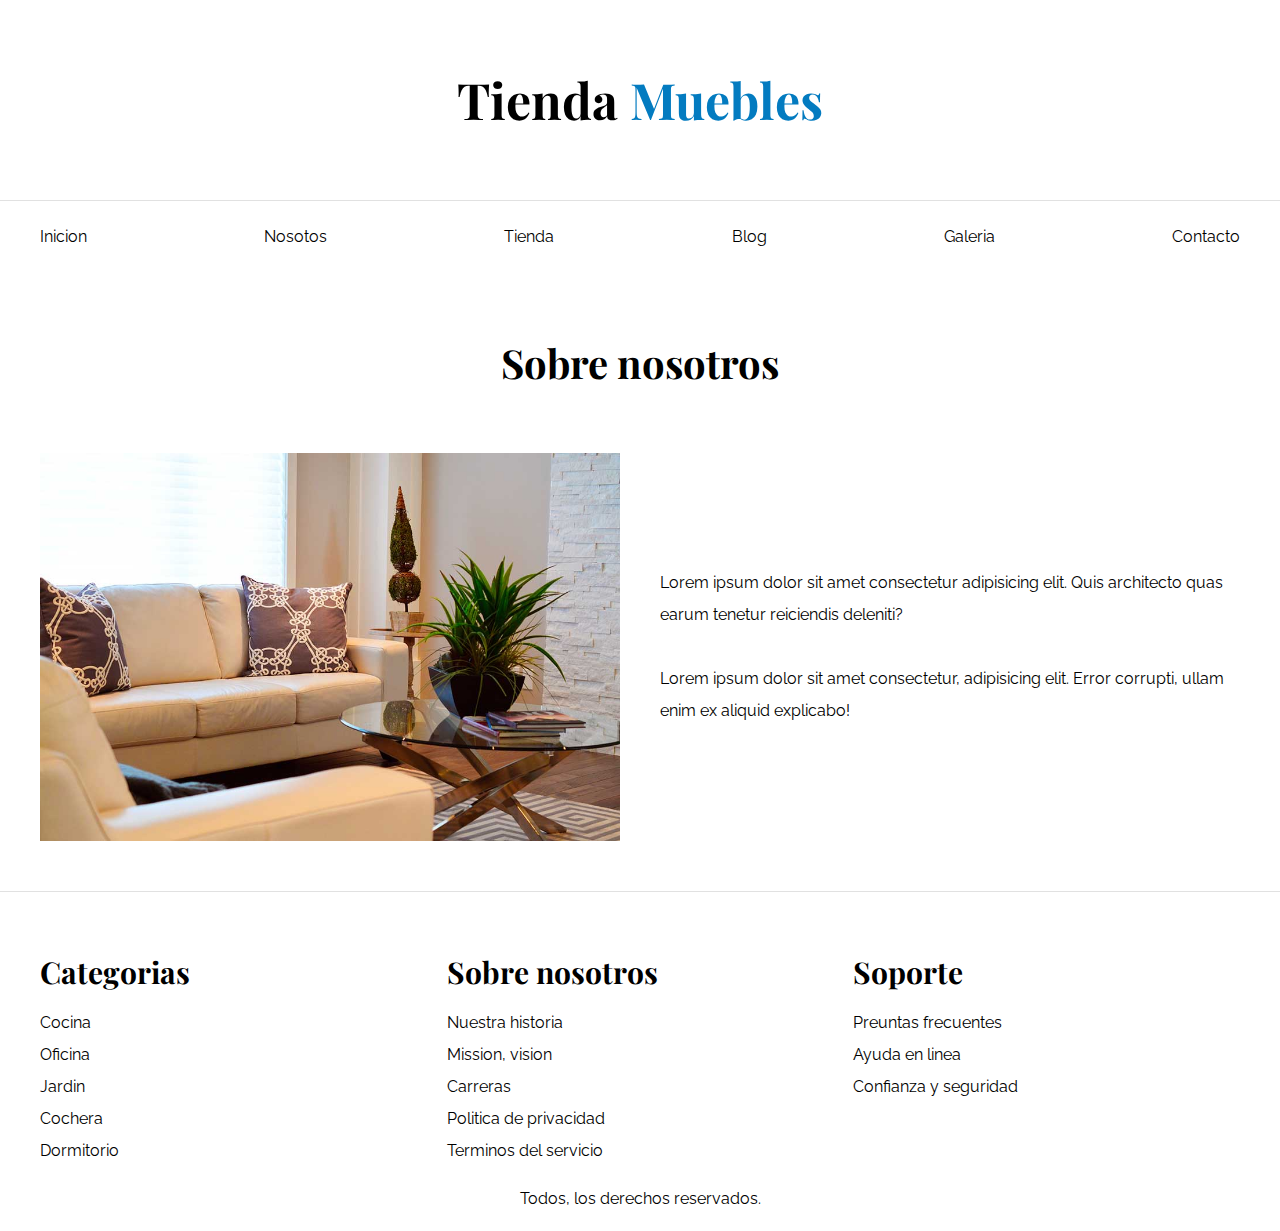
<file: nosotros.html>
<!DOCTYPE html>
<html lang="es">

<head>
    <meta charset="UTF-8">
    <meta name="viewport" content="width=device-width, initial-scale=1.0">
    <link rel="stylesheet" href="css/normalize.css">
    <link rel="preconnect" href="https://fonts.googleapis.com">
    <link rel="preconnect" href="https://fonts.gstatic.com" crossorigin>
    <link
        href="https://fonts.googleapis.com/css2?family=Open+Sans:wght@400;600;800&family=Playfair+Display:wght@700&family=Poppins:wght@400;600;700;800&family=Raleway:wght@400;500;600;700&display=swap"
        rel="stylesheet">
    <link rel="stylesheet" href="css/styles.css">

    <title>Nosotros</title>
</head>

<body>

    <header>
        <h1 class="nombre-sitio">Tienda <span>Muebles</span></h1>
    </header>

    <div class="contenedor-navegation">
        <nav class="nav-principal contenedor">
            <a class="navegacion" href="index.html">Inicion</a>
            <a href="nosotros.html">Nosotos</a>
            <a href="tienda.html">Tienda</a>
            <a href="blog.html">Blog</a>
            <a href="galeria.html">Galeria</a>
            <a href="contacto.html">Contacto</a>
        </nav>

    </div>

    <main class="contenido-principal contenedor">

        <h2 class="text-center">Sobre nosotros</h2>
        <div class="contenido-nosotros">


            <div class="imagen">
                <img src="images/nosotros.jpg" alt="nosotros">

            </div>
            <div class="informacion-nosotros">
                <p>Lorem ipsum dolor sit amet consectetur adipisicing elit. Quis architecto quas earum tenetur
                    reiciendis deleniti?</p>
                <p>Lorem ipsum dolor sit amet consectetur, adipisicing elit. Error corrupti, ullam enim ex aliquid
                    explicabo!</p>
            </div>
        </div>
    </main>

    <footer class="site-footer">

        <div class="grid-footer contenedor">




            <div>
                <h3>Categorias</h3>

                <nav class="footer-menu">
                    <a href="#">Cocina</a>
                    <a href="#">Oficina</a>
                    <a href="#">Jardin</a>
                    <a href="#">Cochera</a>
                    <a href="#">Dormitorio</a>
                </nav>
            </div>
            <div>
                <h3>Sobre nosotros</h3>

                <nav class="footer-menu">
                    <a href="#">Nuestra historia</a>
                    <a href="#">Mission, vision</a>
                    <a href="#">Carreras</a>
                    <a href="#">Politica de privacidad</a>
                    <a href="#">Terminos del servicio</a>
                </nav>
            </div>
            <div>
                <h3>Soporte</h3>

                <nav class="footer-menu">
                    <a href="#">Preuntas frecuentes</a>
                    <a href="#">Ayuda en linea</a>
                    <a href="#">Confianza y seguridad</a>
                </nav>
            </div>
        </div>
        <p class="copirigth"> Todos, los derechos reservados.</p>

    </footer>
</body>

</html>
</file>
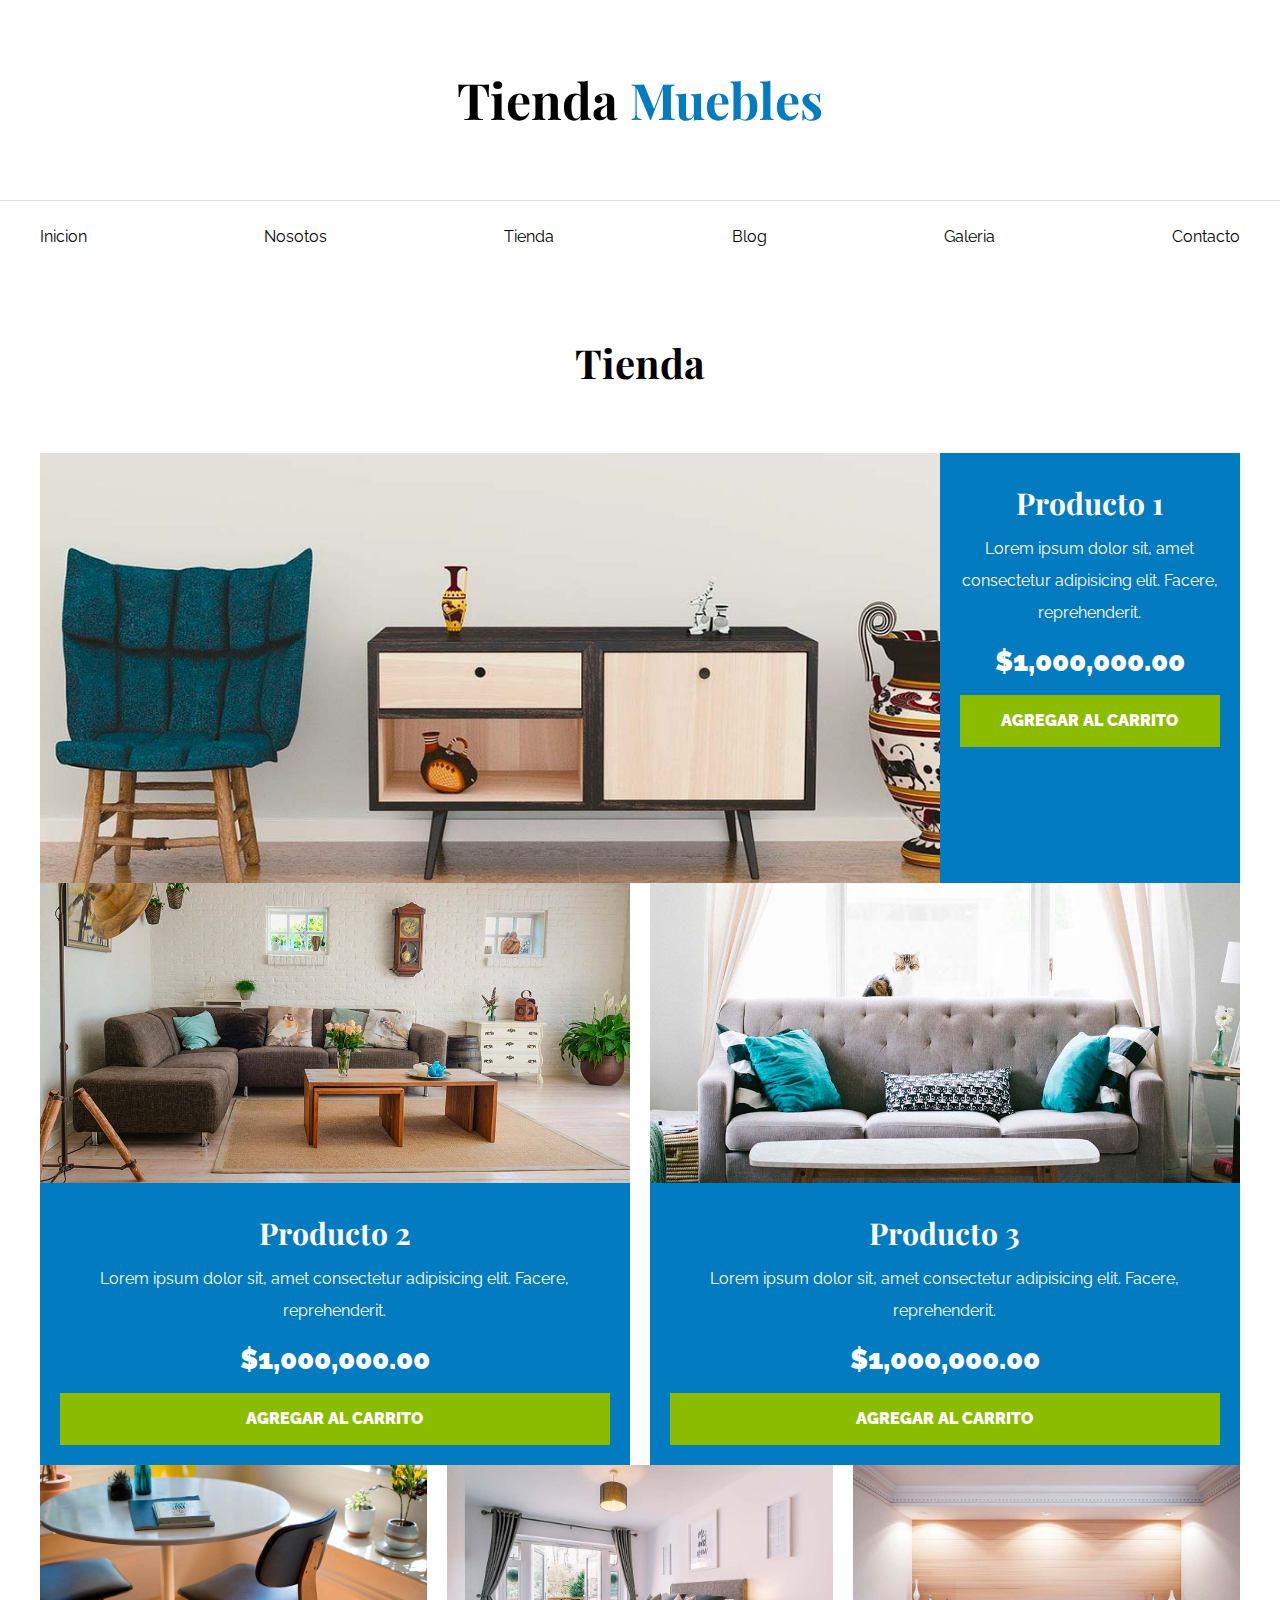
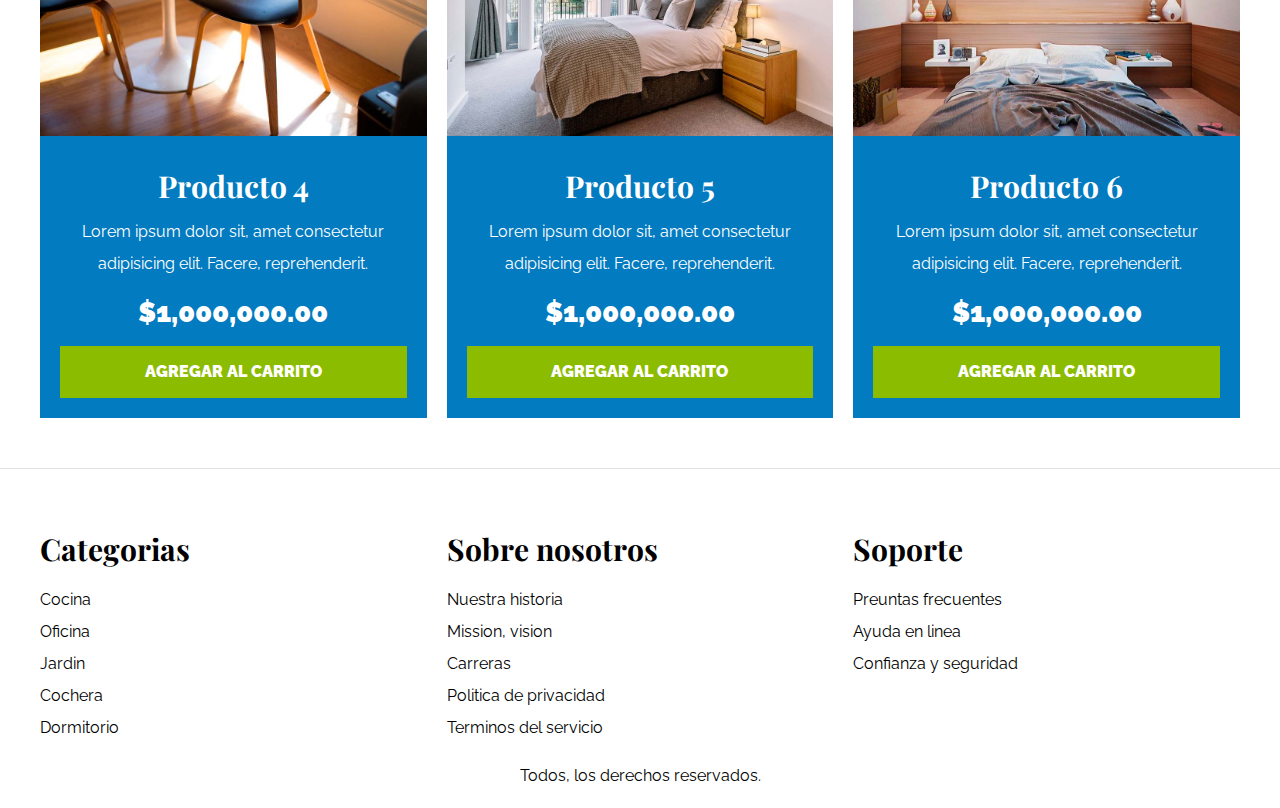
<file: tienda.html>
<!DOCTYPE html>
<html lang="es">

<head>
    <meta charset="UTF-8">
    <meta name="viewport" content="width=device-width, initial-scale=1.0">
    <link rel="stylesheet" href="css/normalize.css">
    <link rel="preconnect" href="https://fonts.googleapis.com">
    <link rel="preconnect" href="https://fonts.gstatic.com" crossorigin>
    <link
        href="https://fonts.googleapis.com/css2?family=Open+Sans:wght@400;600;800&family=Playfair+Display:wght@700&family=Poppins:wght@400;600;700;800&family=Raleway:wght@400;500;600;700&display=swap"
        rel="stylesheet">
    <link rel="stylesheet" href="css/styles.css">

    <title>Tienda</title>
</head>

<body>

    <header>
        <h1 class="nombre-sitio">Tienda <span>Muebles</span></h1>
    </header>

    <div class="contenedor-navegation">
        <nav class="nav-principal contenedor">
            <a class="navegacion" href="index.html">Inicion</a>
            <a href="nosotros.html">Nosotos</a>
            <a href="tienda.html">Tienda</a>
            <a href="blog.html">Blog</a>
            <a href="galeria.html">Galeria</a>
            <a href="contacto.html">Contacto</a>
        </nav>

    </div>

    <main class="contenido-principal contenedor">

        <h2 class="text-center">Tienda</h2>

        <div class="listado-productos">
            <div class="producto">
                <img src="images/producto1.jpg" alt="">
                <div class="texto-producto">
                    <h3>Producto 1</h3>
                    <p>Lorem ipsum dolor sit, amet consectetur adipisicing elit. Facere, reprehenderit.</p>
                    <p class="precio">$1,000,000.00</p>

                    <a href="#">Agregar al carrito</a>
                </div>
            </div>
            <div class="producto">
                <img src="images/producto2.jpg" alt="">
                <div class="texto-producto">
                    <h3>Producto 2</h3>
                    <p>Lorem ipsum dolor sit, amet consectetur adipisicing elit. Facere, reprehenderit.</p>
                    <p class="precio">$1,000,000.00</p>

                    <a href="#">Agregar al carrito</a>
                </div>
            </div>
            <div class="producto">
                <img src="images/producto3.jpg" alt="">
                <div class="texto-producto">
                    <h3>Producto 3</h3>
                    <p>Lorem ipsum dolor sit, amet consectetur adipisicing elit. Facere, reprehenderit.</p>
                    <p class="precio">$1,000,000.00</p>

                    <a href="#">Agregar al carrito</a>
                </div>
            </div>
            <div class="producto">
                <img src="images/producto4.jpg" alt="">
                <div class="texto-producto">
                    <h3>Producto 4</h3>
                    <p>Lorem ipsum dolor sit, amet consectetur adipisicing elit. Facere, reprehenderit.</p>
                    <p class="precio">$1,000,000.00</p>

                    <a href="#">Agregar al carrito</a>
                </div>
            </div>
            <div class="producto">
                <img src="images/producto5.jpg" alt="">
                <div class="texto-producto">
                    <h3>Producto 5</h3>
                    <p>Lorem ipsum dolor sit, amet consectetur adipisicing elit. Facere, reprehenderit.</p>
                    <p class="precio">$1,000,000.00</p>

                    <a href="#">Agregar al carrito</a>
                </div>
            </div>

            <div class="producto">
                <img src="images/producto6.jpg" alt="">
                <div class="texto-producto">
                    <h3>Producto 6</h3>
                    <p>Lorem ipsum dolor sit, amet consectetur adipisicing elit. Facere, reprehenderit.</p>
                    <p class="precio">$1,000,000.00</p>

                    <a href="#">Agregar al carrito</a>
                </div>
            </div>
        </div>



    </main>

    <footer class="site-footer">

        <div class="grid-footer contenedor">




            <div>
                <h3>Categorias</h3>

                <nav class="footer-menu">
                    <a href="#">Cocina</a>
                    <a href="#">Oficina</a>
                    <a href="#">Jardin</a>
                    <a href="#">Cochera</a>
                    <a href="#">Dormitorio</a>
                </nav>
            </div>
            <div>
                <h3>Sobre nosotros</h3>

                <nav class="footer-menu">
                    <a href="#">Nuestra historia</a>
                    <a href="#">Mission, vision</a>
                    <a href="#">Carreras</a>
                    <a href="#">Politica de privacidad</a>
                    <a href="#">Terminos del servicio</a>
                </nav>
            </div>
            <div>
                <h3>Soporte</h3>

                <nav class="footer-menu">
                    <a href="#">Preuntas frecuentes</a>
                    <a href="#">Ayuda en linea</a>
                    <a href="#">Confianza y seguridad</a>
                </nav>
            </div>
        </div>
        <p class="copirigth"> Todos, los derechos reservados.</p>
       
    </footer>
</body>

</html>
</file>
<file: css/styles.css>
html {
  box-sizing: border-box;
  font-size: 62.5%;
}

body {
  font-family: 'Raleway', sans-serif;
  font-size: 1.6rem;
  line-height: 2;
}

h1 {
  color: #000;
}

h1 span {
  color: #037bc0;
}

img {
  max-width: 100%;
  display: block;
}

/* utilidades */

.text-center {
  text-align: center;
}
a {
  text-decoration: none;
  color: #000;
}

h1,
h2,
h3 {
  font-family: 'Playfair Display', serif;
  margin: 0 0 5rem 0;
}

h1 {
  font-size: 4rem;
}

@media (min-width: 768px) {
  h1 {
    font-size: 5rem;
  }
}
h2 {
  font-size: 3.2rem;
}

@media (min-width: 768px) {
  h2 {
    font-size: 4rem;
  }
}

h3 {
  font-size: 2.4rem;
}

@media (min-width: 768px) {
  h3 {
    font-size: 3rem;
  }
}

@media (min-width: 768px){
    .max-width-30 {
        max-width: 30rem;
      }

}

.contenedor {
  max-width: 120rem;
  margin: 0 auto;
}

.nombre-sitio {
  margin-top: 5rem;
  margin-bottom: 5rem;
  text-align: center;
}

.contenedor-navegation {
  border-top: 1px solid #e1e1e1;
}

.nav-principal {
  border-color: #e1e1e1;

  border-width: 1px;
  padding: 2rem 0;

  display: flex;
  flex-direction: column;
  align-items: center;
}

@media (min-width: 768px) {
  .nav-principal {
    justify-content: space-between;
    flex-direction: row;
  }
}

.hero {
  background-image: url('../images/principal.jpg');
  height: 25rem;
  background-repeat: no-repeat;
  background-size: cover;
  background-position: center center;
}

@media (min-width: 768px) {
  .hero {
    height: 550px;
  }
}
.categorias {
  padding: 5rem 0;
}
.categorias h2 {
  text-align: center;
}

.listado-categorias {
  display: grid;
}

@media (min-width: 768px) {
  .listado-categorias {
    display: grid;
    grid-template-columns: repeat(3, 1fr);
  }
}
.categoria {
  margin-bottom: 2rem;
}

@media (min-width: 768px) {
  .categoria {
    margin-bottom: 0;
  }
}
.categoria img {
  width: 100%;
}
.categoria a {
  text-align: center;
  display: block;
  padding: 2rem;
  font-size: 2rem;
  text-decoration: none;
}
.categoria a:hover {
  background-color: #037bc0;
  color: #fff;
  border-bottom-left-radius: 1rem;
  border-bottom-right-radius: 1rem;
}

/* sobre nosotros */

.sobre-nosotros {
  background-image: linear-gradient(
      to bottom,
      transparent 50%,
      #037bc0 50%,
      #037bc0 100%
    ),
    url(../images/nosotros.jpg);
  padding: 10rem 0;
  background-repeat: no-repeat;
  background-size: 100%, 70rem;
  background-position: center, top left;
}

@media (min-width: 768px) {
  .sobre-nosotros {
    background-image: linear-gradient(
        to right,
        transparent 50%,
        #037bc0 50%,
        #037bc0 100%
      ),
      url(../images/nosotros.jpg);

    background-size: 100%, 160rem;
    background-position: left center;
  }
}

.sobre-nosotros-grid {
  display: grid;
  grid-template-rows: repeat(2, 1fr);
  column-gap: 4rem;
}

@media (min-width: 768px) {
  .sobre-nosotros-grid {
    grid-template-columns: repeat(2, 1fr);
    grid-template-rows: unset;
    column-gap: 4rem;
  }
}
.texto-nosoytros {
  grid-row: 2/3;
  color: white;
  padding: 5rem;
}
@media (min-width: 768px) {
  .texto-nosoytros {
    grid-column: 2/3;
  }
}

.padding{
    padding-left: 2rem;
}

/* 
contenido-principal */

.contenido-principal {
  padding-top: 5rem;
}

@media (min-width: 768px) {
  .listado-productos {
    display: grid;
    grid-template-columns: repeat(6, 1fr);
    column-gap: 2rem;
  }
  .producto:nth-child(1) {
    grid-column: 1/7;
    display: grid;
    grid-template-columns: 3fr 1fr;
  }
  .producto:nth-child(1) img {
    height: 43rem;
    width: 100%;
    object-fit: cover;
  }
  .producto:nth-child(2) {
    grid-column: 1/4;
  }

  .producto:nth-child(2) img {
    height: 30rem;
    width: 100%;
    object-fit: cover;
  }
  .producto:nth-child(3) {
    grid-column: 4/7;
  }

  .producto:nth-child(3) img {
    height: 30rem;
    width: 100%;
    object-fit: cover;
  }
  .producto:nth-child(4) {
    grid-column: 1/3;
  }
  .producto:nth-child(5) {
    grid-column: 3/5;
  }
  .producto:nth-child(6) {
    grid-column: 5/7;
  }
}

.producto {
  background-color: #037bc0;
  margin-bottom: 2rem;
}
@media (min-width: 768px) {
  .producto {
    margin-bottom: 0;
  }
}
.producto:last-of-type {
  margin-bottom: 0;
}
.texto-producto {
  text-align: center;
  color: #fff;
  padding: 2rem;
}
.texto-producto h3 {
  margin: 0;
}
.texto-producto p {
  margin: 0 0 0.5rem 0;
}
.texto-producto .precio {
  font-size: 2.8rem;
  font-weight: 900;
}
.texto-producto a {
  background-color: #8cbc00;
  display: block;
  color: #fff;
  text-transform: uppercase;
  font-weight: 900;
  padding: 1rem;
  transition: background-color 0.3s ease-out;
}
.texto-producto a:hover {
  background-color: #769c02;
}

/* footer */

.site-footer {
  border-top: 1px solid #e1e1e1;
  margin-top: 5rem;
  padding-top: 5rem;
}
.site-footer h3 {
  margin-bottom: 0.5rem;
  text-align: center;
}
@media (min-width: 768px) {
  .site-footer h3 {
    text-align: left;
  }
}

.grid-footer {
  /* display: flex;
    gap: 2rem; */
}
@media (min-width: 768px) {
  .grid-footer {
    display: grid;
    grid-template-columns: repeat(3, 1fr);
    gap: 2rem;
  }
}

.grid-footer div {
  flex: 1;
}
.grid-footer > div {
  margin-bottom: 2rem;
}
@media (min-width: 768px) {
  .grid-footer > div {
    margin-bottom: 0;
  }
}

.footer-menu {
  display: flex;
  flex-direction: column;
}
.footer-menu a {
  text-align: center;
}

@media (min-width: 768px) {
  .footer-menu a {
    text-align: left;
  }
}

.copirigth {
  text-align: center;
}

/* 
section contenido-nosotros */
.contenido-nosotros {
  display: grid;
  grid-template-columns: 1fr 2fr;
  grid-template-columns: repeat(auto-fit, minmax(25rem, 1fr));
  column-gap: 4rem;
}
.informacion-nosotros {
  display: flex;
  flex-direction: column;
  justify-content: center;
  padding: 5rem;
}
@media (min-width: 768px) {
  .informacion-nosotros {
    padding: 0;
  }
}

/* section del blog */

@media (min-width: 768px) {
  .contenedor-blog {
    display: grid;
    grid-template-columns: 2fr 1fr;
    column-gap: 4rem;
  }
}

.entrada {
  border-bottom: 2px solid #e1e1e1;
  padding: 2rem 2rem 4rem 2rem;
  margin-bottom: 2rem;
}
.entrada h2{
    text-align: center;
}
@media (min-width: 768px){
    .entrada h2{
        text-align: left;
    }

}
.entrada:last-of-type {
  border: none;
}

@media (min-width: 768px) {
  .entrada-meta {
    display: flex;
    flex-direction: row;
    justify-content: space-between;
  }
}

.entrada-meta p {
  font-weight: 900;
}

.entrada-meta span {
  color: #037bc0;
}

.btn {
  background-color: #8cbc00;
  display: block;
  color: #fff;
  text-transform: uppercase;
  font-weight: 900;
  padding: 1rem;
  transition: background-color 0.3s ease-out;
  text-align: center;
  border: none;
  width: 100%;
}
@media (min-width: 768px){
   .btn{
    width: auto;
   }
}
.btn:hover {
  background-color: #769c02;
  cursor: pointer;
}

.contenido-entrada-blog {
  width: 60rem;
  margin: 0 auto;
}

/* section galeria */



.galeria {
  list-style: none;
  padding: 0;
  margin: 0;
  display: grid;
 grid-template-columns: repeat(2, 1fr);
  gap: 2rem;
}

@media (min-width: 768px){
    .galeria{
        grid-template-columns: repeat(3, 1fr);

    }
}
.galeria img {
  height: 40rem;
  width: 40rem;
  object-fit: cover;
}

/* section formulario */

.formulario {
  max-width: 60rem;
  margin: 0 auto;
}
.formulario fieldset {
  border: 1px solid black;
  margin-bottom: 2rem;
}
.formulario legend {
  background-color: #005485;
  width: 100%;
  text-align: center;
  color: #fff;
  text-transform: uppercase;
  font-weight: 900;
  padding: 1rem;
  margin-bottom: 4rem;
}

.campo {
  display: flex;
  margin-bottom: 2rem;
}
.campo label {
  flex-basis: 10rem;
}
.campo input[type='text'],
.campo input[type='tel'],
.campo input[type='email'] {
  flex: 1;
  border: 1px solid #e1e1e1;
  padding: 1rem;
}
</file>
